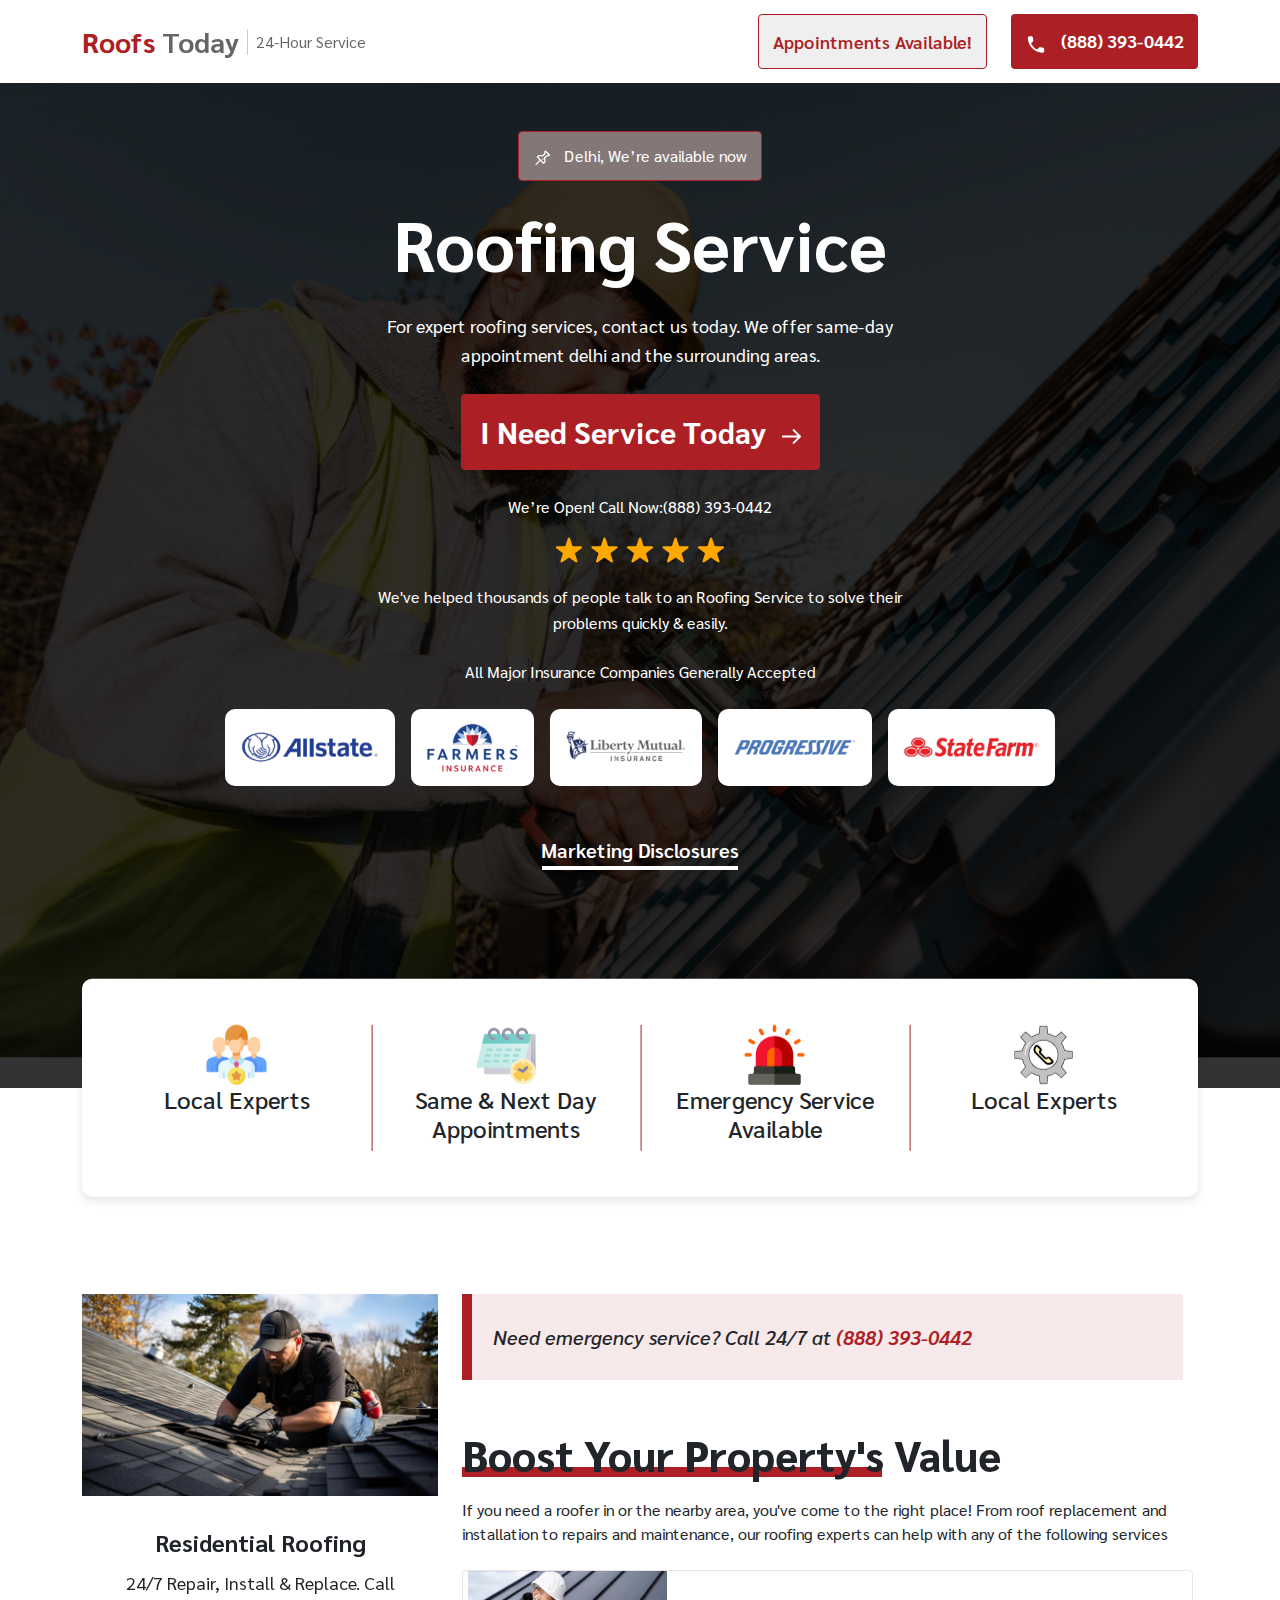
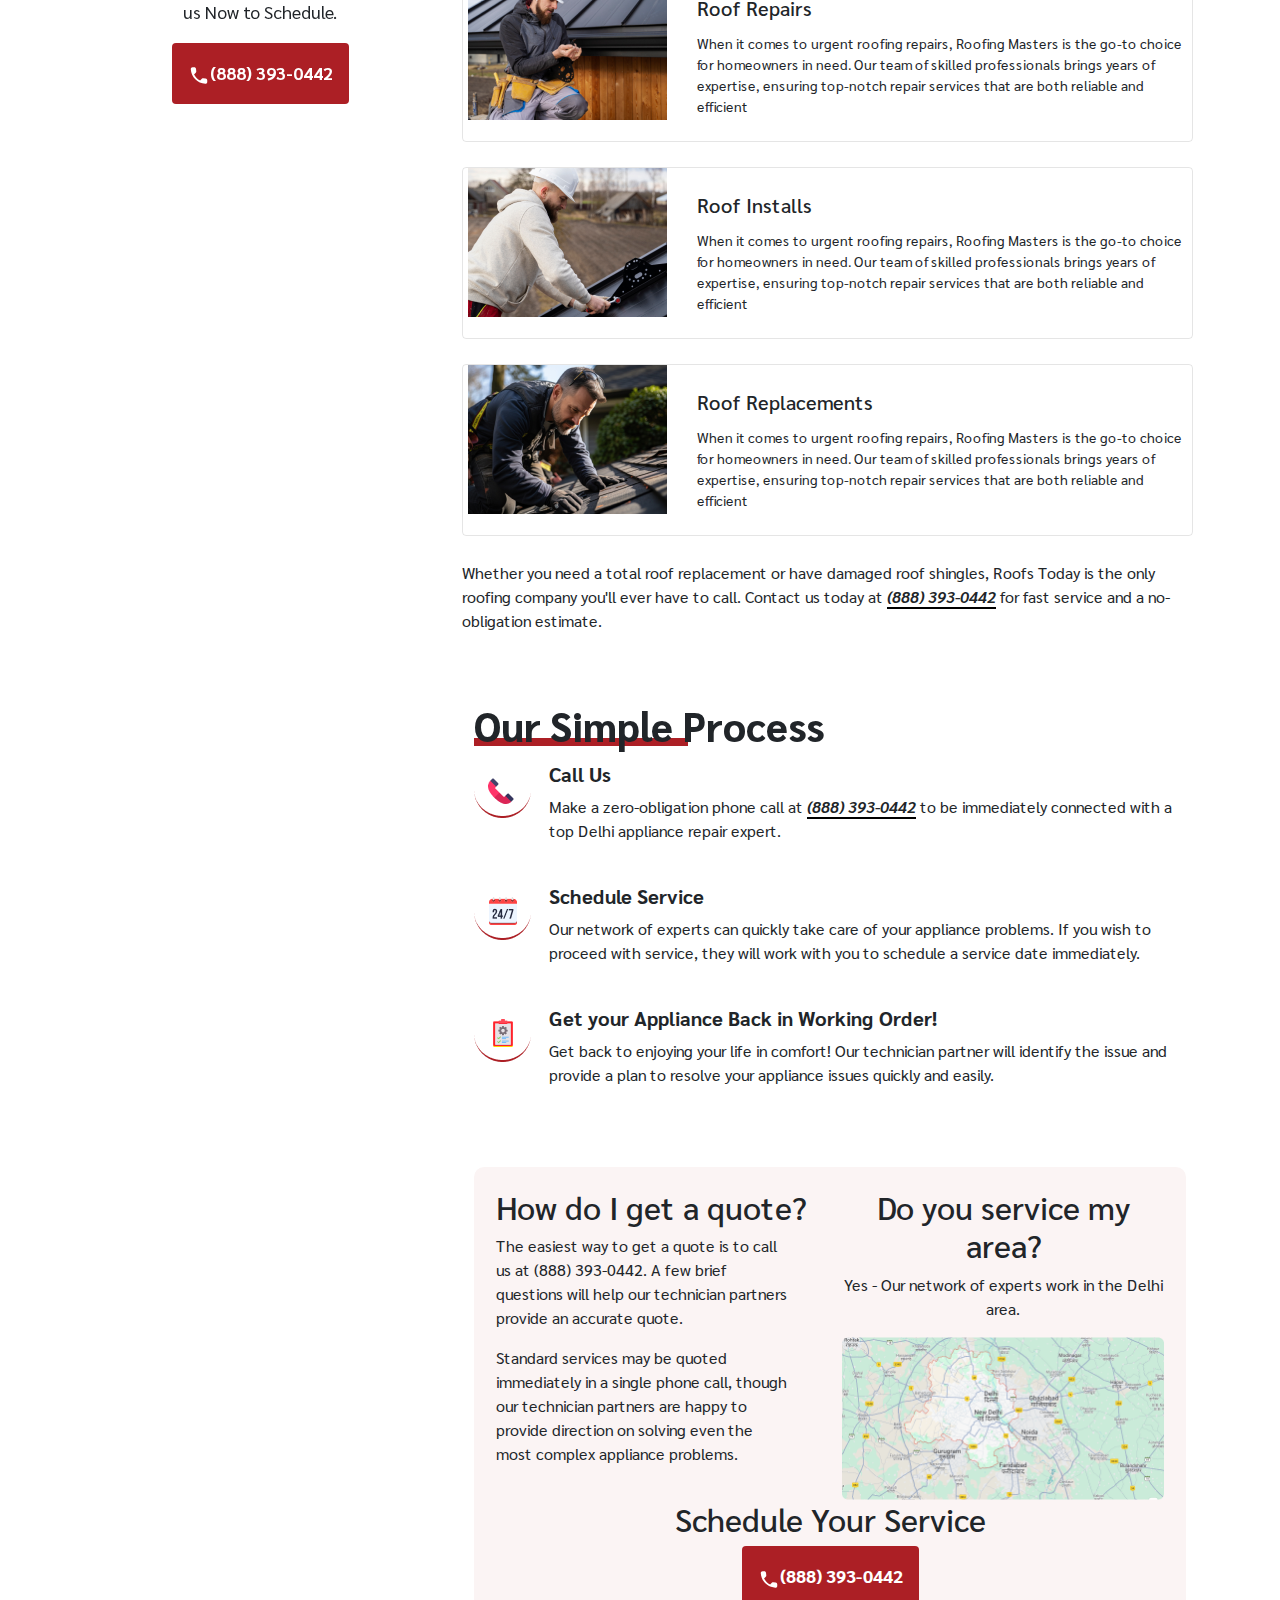
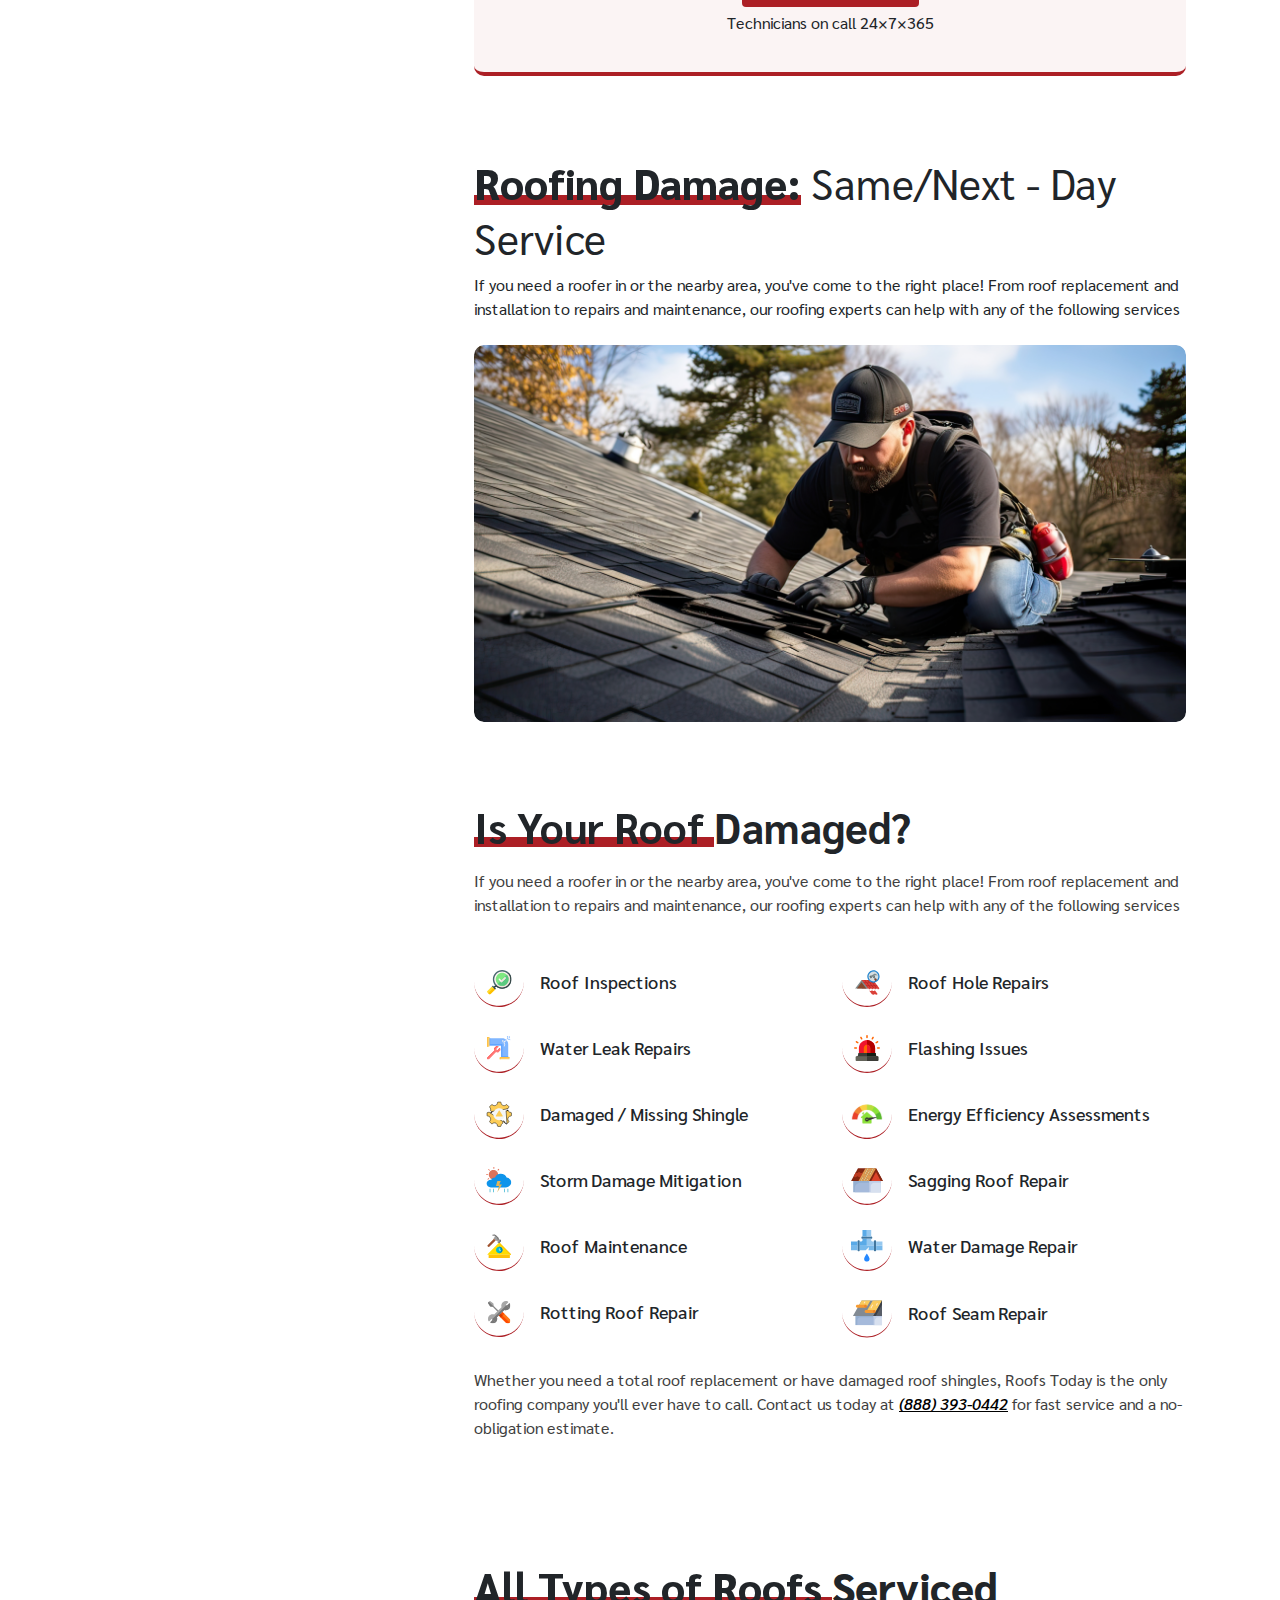
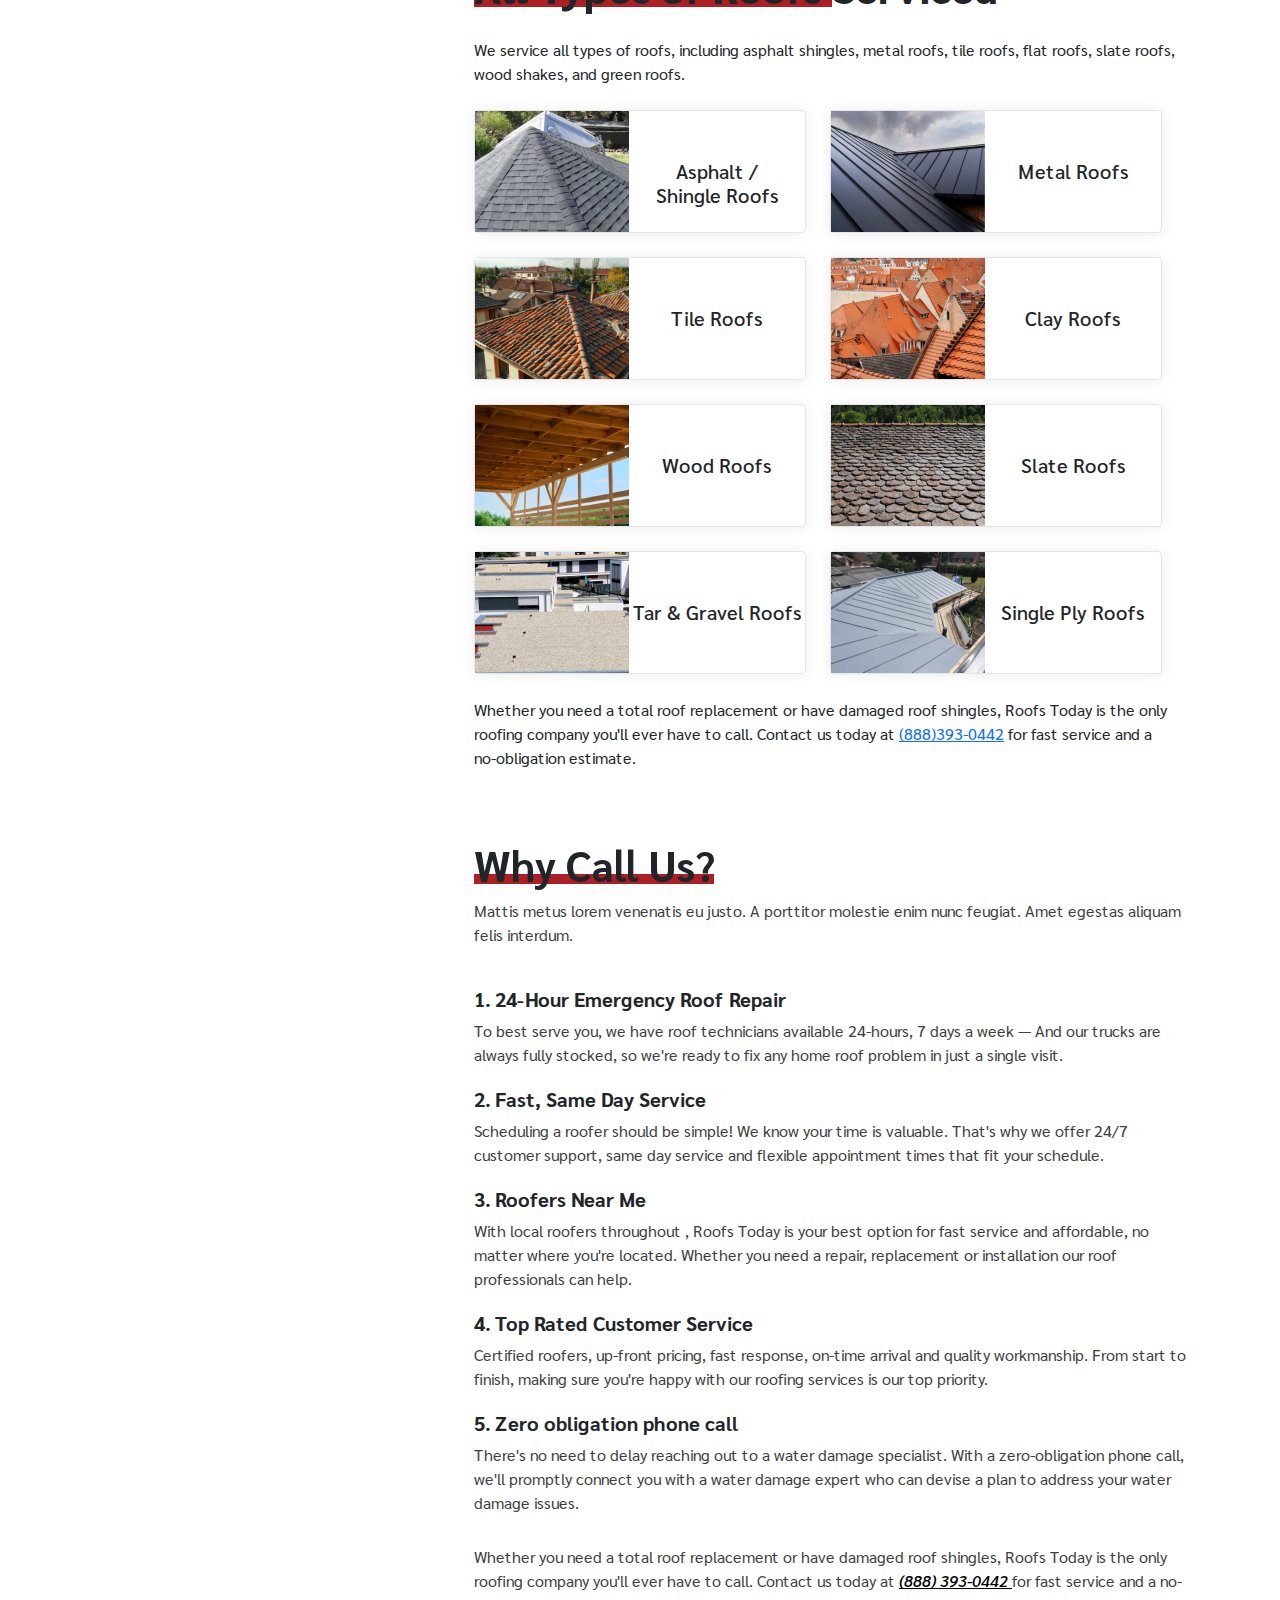
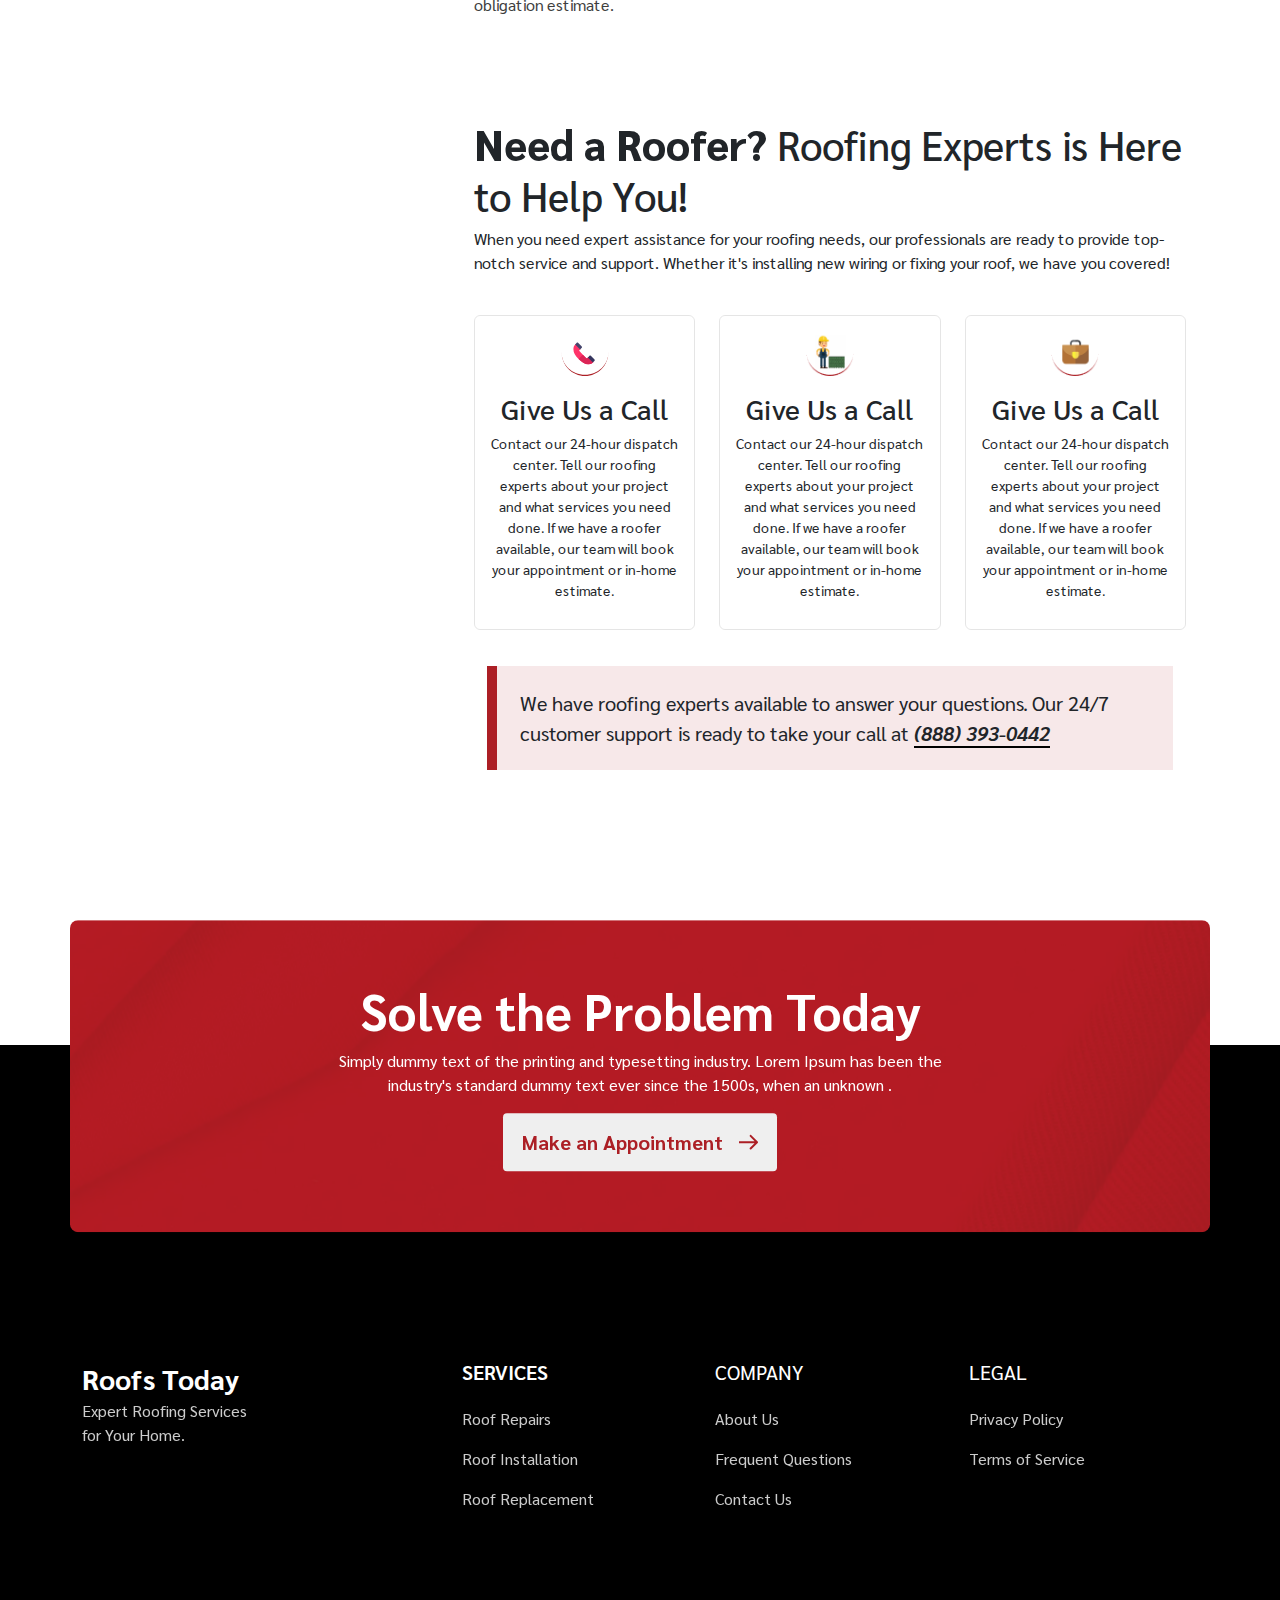
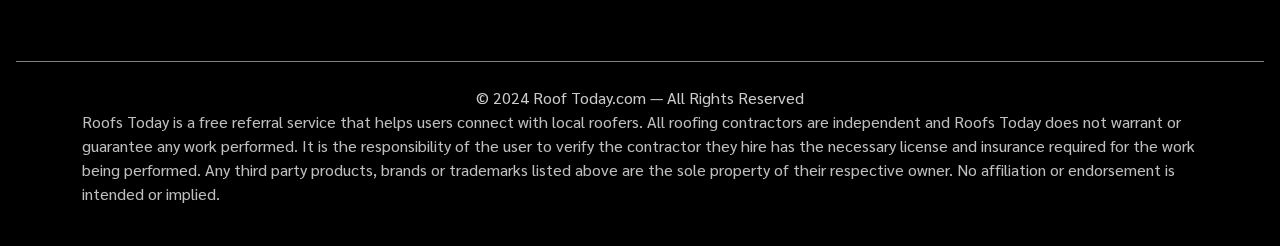
<file: index.html>
<!doctype html>
<html lang="en">

<head>
  <meta charset="utf-8">
  <meta name="viewport" content="width=device-width, initial-scale=1">
  <title>Roofs Today</title>
  <link rel="shortcut icon" href="./assets/image/webp/local-experts-img4.png" type="image/x-icon">
  <link href="https://cdn.jsdelivr.net/npm/bootstrap@5.3.3/dist/css/bootstrap.min.css" rel="stylesheet"
    integrity="sha384-QWTKZyjpPEjISv5WaRU9OFeRpok6YctnYmDr5pNlyT2bRjXh0JMhjY6hW+ALEwIH" crossorigin="anonymous">
  <link rel="stylesheet" href="./assets/css/style.css">
</head>

<body class="font-Sarabun">
  <!-- --------------------------------------nav bar------------------------------------ -->
  <header class="nav-bar">
    <div class="container">
      <nav class="d-flex justify-content-between py-14">
        <div class="d-flex align-items-center">
          <h2 class="mb-0 hero-sec-head fs-3xl fw-bold">Roofs <span class="hero-sec-text fw-bold fs-3xl">
              Today</span></h2>
          <div class="ms-2 me-2">
            <svg width="1" height="26" viewBox="0 0 1 26" fill="none" xmlns="http://www.w3.org/2000/svg">
              <line opacity="0.2" x1="0.5" y1="0.0668946" x2="0.499999" y2="25.933" stroke="black" />
            </svg>
          </div>
          <p class="mb-0 hero-sec-text fs-md fw-normal">24-Hour Service</p>
        </div>
        <div onclick="navbtn()" class="d-flex flex-column row-gap-1 d-lg-none">
          <span class="d-flex bg-black nav-lines"></span>
          <span class="d-flex bg-black nav-lines"></span>
          <span class="d-flex bg-black nav-lines"></span>
        </div>
        <div id="show-nav" class="d-flex mobile-view  align-items-center gap-4">
          <button class="hero-button-1 fs-lg fw-semibold mb-0 tranform-scale">Appointments Available!</button>
          <p class="hero-button-2 mb-0 tranform-scale"><img src="/assets/image/svg/call.svg" alt="svg">
            <a href="tel:+4733378901" class="text-decoration-none nav-number fs-lg fw-semibold mb-0">(888)
              393-0442
            </a>
          </p>
        </div>
      </nav>
    </div>
  </header>
  <!-- ----------------------------hero section-------------------------------------- -->
  <section class="bg-image">
    <div class="container">
      <div class="hero-sec-box align-items-center justify-content-center d-flex pt-5">
        <button class="pin-button tranform-scale"><img class="me-2" src="/assets/image/svg/pin-svg-button.svg"
            alt="pin-svg">
          Delhi, We’re available now</button>
        </p>
      </div>
      <div class="text-center pt-3">
        <h2 class="sec-heading mb-0 fs-7xl fw-bold line-height-130">Roofing Service</h2>
      </div>
      <div class="text-center hero-sec-para mx-auto d-flex fs-lg fw-normal pt-4">
        <p class="mb-0 line-height-160">For expert roofing services, contact us today. We offer same-day appointment
          delhi and the
          surrounding areas.</p>
      </div>
      <div class="text-center pt-4 pb-4">
        <button class="hero-sec-button fs-4xl fw-bold tranform-scale line-height-160">I Need Service Today<img class="ms-3"
            src="/assets/image/svg/arrow-svg.svg" alt="svg"></button>
      </div>
      <div class="d-flex text-white justify-content-center">
        <p class="mb-2 line-height-160">We’re Open! Call Now:<a href="(888) 393-0442" class="text-decoration-none text-white">(888)
            393-0442</a></p>
      </div>
      <div class="text-center"><img src="/assets/image/svg/Star-svg.svg" alt="img" class="pt-2"></div>
      <div class="section-para text-center d-flex mx-auto">
        <p class="mb-0 pt-3 line-height-160">We've helped thousands of people talk to an Roofing Service to solve their problems
          quickly & easily.
        </p>
      </div>
      <div class="text-white text-center pt-4">
        <p class="mb-0 line-height-160">All Major Insurance Companies Generally Accepted</p>
      </div>
      <div class="header-box d-flex justify-content-center gap-3 pt-4 flex-wrap">
        <div class="box"><img src="/assets/image/webp/all-state-img-1.png" alt="img"></div>
        <div class="box"><img src="/assets/image/webp/all-state-img-2.png" alt="img"></div>
        <div class="box"><img src="/assets/image/webp/all-state-img-3.png" alt="img"></div>
        <div class="box"><img src="/assets/image/webp/all-state-img-4.png" alt="img"></div>
        <div class="box"><img src="/assets/image/webp/all-state-img-5.png" alt="img"></div>
      </div>
      <div class="text-white text-center pt-5">
        <p class="fs-xl fw-semibold mb-0 line-height-160">Marketing Disclosures</p>
        <div class="under-line mx-auto"></div>
      </div>
        <div class="row white-box text-center">
          <div class="col-lg-3 col-6 position-relative ">
            <div class=" mx-auto line">
              <img class="mx-auto d-flex" src="./assets/image/webp/local-experts-img1.png" alt="Local Experts Icon">
              <h4 line-height-160>Local Experts</h4>
            </div>
          </div>
          <div class="col-lg-3 col-6 position-relative ">
            <div class=" mx-auto line">
              <img class="mx-auto d-flex" src="./assets/image/webp/local-experts-img2.png" alt="Local Experts Icon">
              <h4 line-height-160>Same & Next Day Appointments</h4>
            </div>
          </div>
          <div class="col-lg-3 col-6 position-relative">
            <div class=" mx-auto line">
              <img class="mx-auto d-flex" src="./assets/image/webp/local-experts-img4.png" alt="Local Experts Icon">
              <h4 line-height-160>Emergency Service Available</h4>
            </div>
          </div>
          <div class="col-lg-3 col-6">
            <div class=" mx-auto">
              <img class="mx-auto d-flex" src="./assets/image/webp/local-experts-img5.png" alt="Local Experts Icon">
              <h4 line-height-160>Local Experts</h4>
            </div>
          </div>
        </div>
    </div>
  </section>
  <section class="pt-206">
    <div class="container">
      <div class="row position-relative align-items-start">
        <div class="col-lg-4 col-12 sticky top-0 ">
          <div class="max-width-359 mx-auto d-flex flex-column mb-4">
            <div><img class="w-100" src="./assets/image/roofing-repaire.png" alt="roofing-repaire"></div>
            <div class="my-27">
              <p class="text-center fs-2xl fw-bold mb-2 line-height-160">Residential Roofing</p>
              <div class="max-width-285 mx-auto d-flex">
                <p class="text-center fs-lg fw-normal line-height-160">24/7 Repair, Install & Replace.
                  Call us Now to Schedule.</p>
              </div>
              <div class="justify-content-center d-flex">
                <button class="tel-btn tranform-scale align-item-center border-0 p-3 rounded-1"><img
                    src="./assets/image/svg/call.svg" alt="call"><a
                    class="text-white fs-lg fw-bold text-decoration-none line-height-160" href="tel:+(888) 393-0442">(888)
                    393-0442</a></button>
              </div>
            </div>
          </div>
        </div>
        <div class="col-lg-8 col-12">
          <!----------------property-value--------------->
          <div class="conatiner mb-70">
            <p class="sec-2-pragraph mb-5 line-height-160">Need emergency service? Call 24/7 at <tel><span class="tele-number"> (888)
                  393-0442</span></tel>
            </p>
            <h1 class="sec-2-heading mb-3 line-height-160">Boost Your Property's Value</h1>
            <p class="sec-2-subheading w-100 mb-4 line-height-160">If you need a roofer in or the nearby area, you've come to the right
              place! From roof replacement and
              installation to repairs and maintenance, our roofing experts can help with any of the following services
            </p>
            <div class="sec-2-card-parent ">
              <div class="sec-2-card d-flex gap-18 pr-24 flex-wrap mb-25">
                <div class="mx-auto d-flex">
                  <img class="sec-2-img" src="./assets/image/sec-2-card-img (1).png" alt="img">
                </div>
                <div class="px-2">
                  <h3 class="mb-12 pt-24 sec-2-card-heading">Roof Repairs</h3>
                  <p class="m-0 pb-24 sec-2-card-para w-100 line-height-160">When it comes to urgent roofing repairs, Roofing
                    Masters is the go-to choice for homeowners
                    in need. Our team of skilled professionals brings years of expertise, ensuring top-notch
                    repair services that are both reliable and efficient</p>
                </div>
              </div>
              <div class="sec-2-card d-flex gap-18 pr-24 flex-wrap mb-25">
                <div class="mx-auto d-flex">
                  <img class="sec-2-img" src="./assets/image/sec-2-card-img (2).png" alt="img">
                </div>
                <div class="px-2">
                  <h3 class="mb-12 pt-24 sec-2-card-heading line-height-160">Roof Installs</h3>
                  <p class="m-0 pb-24 sec-2-card-para w-100 line-height-160">When it comes to urgent roofing repairs, Roofing
                    Masters is the go-to choice for homeowners
                    in need. Our team of skilled professionals brings years of expertise, ensuring top-notch
                    repair services that are both reliable and efficient</p>
                </div>
              </div>
              <div class="sec-2-card d-flex gap-18 pr-24 flex-wrap mb-25">
                <div class="mx-auto d-flex">
                  <img class="sec-2-img" src="./assets/image/sec-2-card-img (3).png" alt="img">
                </div>
                <div class="px-2">
                  <h3 class="mb-12 pt-24 sec-2-card-heading line-height-160">Roof Replacements</h3>
                  <p class="m-0 pb-24 sec-2-card-para w-100 line-height-160">When it comes to urgent roofing repairs, Roofing
                    Masters is the go-to choice for homeowners
                    in need. Our team of skilled professionals brings years of expertise, ensuring top-notch
                    repair services that are both reliable and efficient</p>
                </div>
              </div>
            </div>
            <p class="sec-2-para-2 w-100 line-height-160">Whether you need a total roof replacement or have damaged roof shingles, Roofs
              Today is the only roofing
              company you'll ever have to call. Contact us today at <tel class="_"><span class="tele-number-2">(888)
                  393-0442</span></tel> for fast service and a
              no-obligation estimate.</p>
          </div>
          <div class="container mb-90">
            <h1 class="sec-3-heading line-height-160">Our Simple Process</h1>
            <div class="sec-3-card-parent mb-40">
              <div class="sec-3-card d-flex gap-18">
                <div>
                  <img src="./assets/image/Frame 55.png" alt="img">
                </div>
                <div>
                  <h3 class="sec-3-card-heading line-height-160">Call Us</h3>
                  <p class="sec-3-card-para mb-40 line-height-160">Make a zero-obligation phone call at <span
                      class="tele-number-2">(888) 393-0442</span> to
                    be immediately connected with a top
                    Delhi
                    appliance repair expert.</p>
                </div>
              </div>
              <div class="sec-3-card d-flex gap-18">
                <div>
                  <img src="./assets/image/Frame 55 (1).png" alt="img">
                </div>
                <div>
                  <h3 class="sec-3-card-heading line-height-160">Schedule Service</h3>
                  <p class="sec-3-card-para mb-40">Our network of experts can quickly take care of your appliance
                    problems. If you wish to proceed with service, they will work with you to schedule a service
                    date immediately.</p>
                </div>
              </div>
              <div class="sec-3-card d-flex gap-18">
                <div>
                  <img src="./assets/image/Frame 55 (2).png" alt="img">
                </div>
                <div>
                  <h3 class="sec-3-card-heading line-height-160">Get your Appliance Back in Working Order!</h3>
                  <p class="sec-3-card-para mb-40 line-height-160">Get back to enjoying your life in comfort! Our technician
                    partner
                    will identify the issue and provide a plan to resolve your appliance issues quickly and
                    easily.</p>
                </div>
              </div>
            </div>
            <div class="sec-3-card-2-parent">
              <div class="row">
                <div class="col-lg-6 col-12">
                  <h2>How do I get a quote?</h2>
                  <p class="sec-3-card-para-2 w-100">The easiest way to get a quote is to call us at <span
                      class="">(888) 393-0442.
                    </span> A few brief
                    questions will help
                    our technician partners provide an accurate quote.</p>
                  <p class="sec-3-card-para-2 w-100">Standard services may be quoted immediately in a single phone
                    call, though our technician
                    partners are happy to provide direction on solving even the most complex appliance problems.
                  </p>
                </div>
                <div class="col-lg-6 col-12">
                  <h2 class="text-center">Do you service my area?</h2>
                  <p class="text-center">Yes - Our network of experts work in the Delhi area.</p>
                  <div class="max-width-323 mx-auto d-flex">
                    <img class="w-100" src="./assets/image/webp/map.png" alt="map">
                  </div>
                </div>
              </div>
              <div class="justify-content-center ">
                <h2 class="text-center">Schedule Your Service</h2>
                <div class="justify-content-center d-flex">
                  <button class="tel-btn tranform-scale align-item-center border-0 p-3 rounded-1"><img
                      src="./assets/image/svg/call.svg" alt="call"><a
                      class="text-white fs-lg fw-bold text-decoration-none" href="tel:+(888) 393-0442">(888)
                      393-0442</a></button>
                </div>
                <p class="text-center mt-1">Technicians on call 24×7×365</p>
              </div>
            </div>
          </div>

          <div class="container mb-90">
            <h2 class="heading "><span class="roofing-damage-underline">Roofing Damage:</span> <span
                class="heading-span ">Same/Next - Day Service</span></h2>
            <div class="description">
              If you need a roofer in or the nearby area, you've come to the right place! From roof replacement and
              installation to repairs and maintenance, our roofing experts can help with any of the following services
            </div>
            <div class="image-container mt-4">
              <img class="man-img" src="/assets/image/roofing-damage-service.png" alt="Roofing Service">
            </div>
          </div>
          <div class="container mb-90">
            <div class="row">
              <div>
                <h2 class="fs-5xl mb-3 fw-bolder"><span class="heading-underline"> Is Your Roof </span>Damaged?</h2>
                <p class="color para">
                  If you need a roofer in or the nearby area, you've come to the right place! From roof
                  replacement
                  and
                  installation to repairs and maintenance, our roofing experts can help with any of the following
                  services
                </p>
                <div class="helplines ">
                  <div class="row row-gap-3 mb-30 mt-40">
                    <div class="col-md-6 col-12">
                      <div class="roof-inspection d-flex align-items-center gap-3">
                        <div>
                          <img src="./assets/images/svg/secarch-icon.svg" alt="">
                        </div>
                        <div>
                          <p class="mb-0 fs-lg fw-medium">Roof Inspections</p>
                        </div>
                      </div>
                    </div>
                    <div class="col-md-6 col-12">
                      <div class="roof-inspection d-flex align-items-center gap-3">
                        <div>
                          <img src="./assets/images/svg/roof-hole-svg.svg" alt="">
                        </div>
                        <div>
                          <p class="mb-0 fs-lg fw-medium">Roof Hole Repairs</p>
                        </div>
                      </div>
                    </div>
                    <div class="col-md-6 col-12">
                      <div class="roof-inspection d-flex align-items-center gap-3">
                        <div>
                          <img src="./assets/images/svg/water-leak-svg.svg" alt="">
                        </div>
                        <div>
                          <p class="mb-0 fs-lg fw-medium">Water Leak Repairs</p>
                        </div>
                      </div>
                    </div>
                    <div class="col-md-6 col-12">
                      <div class="roof-inspection d-flex align-items-center gap-3">
                        <div>
                          <img src="./assets/images/svg/flashing-issue-svg.svg" alt="">
                        </div>
                        <div>
                          <p class="mb-0 fs-lg fw-medium">Flashing Issues</p>
                        </div>
                      </div>
                    </div>
                    <div class="col-md-6 col-12">
                      <div class="roof-inspection d-flex align-items-center gap-3">
                        <div>
                          <img src="./assets/images/svg/damaged-svg.svg" alt="">
                        </div>
                        <div>
                          <p class="mb-0 fs-lg fw-medium">Damaged / Missing Shingle</p>
                        </div>
                      </div>
                    </div>
                    <div class="col-md-6 col-12">
                      <div class="roof-inspection d-flex align-items-center gap-3">
                        <div>
                          <img src="./assets/images/svg/energy-efficency-svg.svg" alt="">
                        </div>
                        <div>
                          <p class="mb-0 fs-lg fw-medium">Energy Efficiency Assessments</p>
                        </div>
                      </div>
                    </div>
                    <div class="col-md-6 col-12">
                      <div class="roof-inspection d-flex align-items-center gap-3">
                        <div>
                          <img src="./assets/images/svg/storm-damage-svg.svg" alt="">
                        </div>
                        <div>
                          <p class="mb-0 fs-lg fw-medium">Storm Damage Mitigation</p>
                        </div>
                      </div>
                    </div>
                    <div class="col-md-6 col-12">
                      <div class="roof-inspection d-flex align-items-center gap-3">
                        <div>
                          <img src="./assets/images/svg/sagging-roof.svg" alt="">
                        </div>
                        <div>
                          <p class="mb-0 fs-lg fw-medium">Sagging Roof Repair</p>
                        </div>
                      </div>
                    </div>
                    <div class="col-md-6 col-12">
                      <div class="roof-inspection d-flex align-items-center gap-3">
                        <div>
                          <img src="./assets/images/svg/roof-maintainance.svg" alt="">
                        </div>
                        <div>
                          <p class="mb-0 fs-lg fw-medium">Roof Maintenance</p>
                        </div>
                      </div>
                    </div>
                    <div class="col-md-6 col-12">
                      <div class="roof-inspection d-flex align-items-center gap-3">
                        <div>
                          <img src="./assets/images/svg/water-damage.svg" alt="">
                        </div>
                        <div>
                          <p class="mb-0 fs-lg fw-medium">Water Damage Repair</p>
                        </div>
                      </div>
                    </div>
                    <div class="col-md-6 col-12">
                      <div class="roof-inspection d-flex align-items-center gap-3">
                        <div>
                          <img src="./assets/images/svg/rooting.svg" alt="">
                        </div>
                        <div>
                          <p class="mb-0 fs-lg fw-medium">Rotting Roof Repair</p>
                        </div>
                      </div>
                    </div>
                    <div class="col-md-6 col-12">
                      <div class="roof-inspection d-flex align-items-center gap-3">
                        <div>
                          <img src="./assets/images/svg/roof-seam.svg" alt="">
                        </div>
                        <div>
                          <p class="mb-0 fs-lg fw-medium">Roof Seam Repair</p>
                        </div>
                      </div>
                    </div>
                  </div>
                </div>
                <p class="fw-normal fs-md roof-damage-text color para">Whether you need a total roof replacement or
                  have
                  damaged roof shingles, Roofs Today is the only roofing company you'll ever have to call. Contact
                  us today at <a href="tel:(888) 393-0442" class="text-black fw-medium fs-md style-italic">(888)
                    393-0442</a>
                  for fast service and a no-obligation estimate.</p>
              </div>
            </div>
          </div>
          <div class="container mb-30">
            <h1 class=" head-1 mb-4"><span class="type-of-roof-underline">All Types of Roofs </span>Serviced</h1>
            <p class=" para-1 mb-4">We service all types of roofs, including asphalt shingles, metal roofs, tile
              roofs, flat roofs, slate roofs, wood shakes, and green roofs.</p>
            <div class="row  align-content-center text-center">
              <div class="d-flex row">
                <div class="col-md-6 col-12 mb-4">
                  <div class="cardd d-flex ">
                    <img src="/assets/image/shingle-roof.png" alt="Asphalt / Shingle Roofs">
                    <div class="card-body p-0">
                      <h5 class="card-title  mt-5 mb-4">Asphalt / <br>Shingle Roofs</h5>
                    </div>
                  </div>
                </div>
                <div class="col-md-6 col-12 mb-4">
                  <div class="cardd d-flex ">
                    <img src="/assets/image/metel-roof.png" alt="Asphalt / Shingle Roofs">
                    <div class="card-body p-0">
                      <h5 class="card-title  mt-5 mb-4">Metal Roofs</h5>
                    </div>
                  </div>
                </div>
              </div>
              <div class="d-flex row">
                <div class="col-md-6 col-12 mb-4">
                  <div class="cardd d-flex ">
                    <img src="/assets/image/tile-roof.png" alt="Asphalt / Shingle Roofs">
                    <div class="card-body p-0">
                      <h5 class="card-title  mt-5 mb-4">Tile Roofs</h5>
                    </div>
                  </div>
                </div>
                <div class="col-md-6 col-12 mb-4">
                  <div class="cardd d-flex ">
                    <img src="/assets/image/clay-roof.png" alt="Asphalt / Shingle Roofs">
                    <div class="card-body p-0">
                      <h5 class="card-title  mt-5 mb-4">Clay Roofs</h5>
                    </div>
                  </div>
                </div>
              </div>
              <div class="d-flex row">
                <div class="col-md-6 col-12 mb-4">
                  <div class="cardd d-flex ">
                    <img src="/assets/image/wood-roof.png" alt="Asphalt / Shingle Roofs">
                    <div class="card-body p-0">
                      <h5 class="card-title  mt-5 mb-4">Wood Roofs</h5>
                    </div>
                  </div>
                </div>
                <div class="col-md-6 col-12 mb-4">
                  <div class="cardd d-flex ">
                    <img src="/assets/image/slate-roof.png" alt="Asphalt / Shingle Roofs">
                    <div class="card-body p-0">
                      <h5 class="card-title  mt-5 mb-4">Slate Roofs</h5>
                    </div>
                  </div>
                </div>
              </div>
              <div class="d-flex row justify-content-center  align-items-center">
                <div class="col-md-6 col-12 mb-4">
                  <div class="cardd d-flex ">
                    <img src="/assets/image/tar-roof.png" alt="Asphalt / Shingle Roofs">
                    <div class="card-body p-0">
                      <h5 class="card-title mt-5 mb-4"> Tar & Gravel Roofs</h5>
                    </div>
                  </div>
                </div>
                <div class="col-md-6 col-12 mb-4">
                  <div class="cardd d-flex ">
                    <img src="/assets/image/ply-roof.png" alt="Asphalt / Shingle Roofs">
                    <div class="card-body p-0">
                      <h5 class="card-title  mt-5 mb-4"> Single Ply Roofs</h5>
                    </div>
                  </div>
                </div>
              </div>
              <p class="para">Whether you need a total roof replacement or have damaged roof shingles, Roofs Today
                is
                the only roofing company you'll
                ever have to call. Contact us today at <a href="tell:(888)393-0442">(888)393-0442</a> for fast
                service
                and
                a no-obligation estimate.</p>
            </div>
          </div>
          <div class="container mb-90">
            <div class="row">
              <div>
                <h2 class="fs-5xl fw-bolder heading-underline">Why Call Us?</h2>
                <p class="para fs-md text-grey">Mattis metus lorem venenatis eu justo. A porttitor molestie enim
                  nunc feugiat. Amet egestas
                  aliquam felis interdum.</p>
                <div>
                  <h3 class="fs-xl fw-bold mb-2">1. 24-Hour Emergency Roof Repair</h3>
                  <p class="fs-md text-grey service-para">To best serve you, we have roof technicians available
                    24-hours, 7 days a week — And
                    our
                    trucks
                    are always fully stocked, so we're ready to fix any home roof problem in just a single
                    visit.
                  </p>
                </div>
                <div>
                  <h3 class="fs-xl fw-bold mb-2">2. Fast, Same Day Service</h3>
                  <p class="fs-md text-grey service-para">Scheduling a roofer should be simple! We know your time
                    is valuable. That's why we offer 24/7 customer support, same day service and flexible
                    appointment times that fit your schedule.
                  </p>
                </div>
                <div>
                  <h3 class="fs-xl fw-bold mb-2">3. Roofers Near Me</h3>
                  <p class="fs-md text-grey service-para">With local roofers throughout , Roofs Today is your best
                    option for fast service and affordable, no matter where you're located. Whether you need a
                    repair, replacement or installation our roof professionals can help.
                  </p>
                </div>
                <div>
                  <h3 class="fs-xl fw-bold mb-2">4. Top Rated Customer Service</h3>
                  <p class="fs-md text-grey service-para">Certified roofers, up-front pricing, fast response,
                    on-time arrival and quality workmanship. From start to finish, making sure you're happy with
                    our roofing services is our top priority.
                  </p>
                </div>
                <div>
                  <h3 class="fs-xl fw-bold">5. Zero obligation phone call</h3>
                  <p class="fs-md text-grey service-para">There's no need to delay reaching out to a water damage
                    specialist. With a zero-obligation phone call, we'll promptly connect you with a water
                    damage expert who can devise a plan to address your water damage issues.
                  </p>
                </div>
                <div>
                  <p class="fs-md text-grey service-para mt-30">Whether you need a total roof replacement or have
                    damaged roof shingles, Roofs Today is the
                    only roofing company you'll ever have to call. Contact us today at <a href="tel:(888) 393-0442"
                      class="text-black fw-medium fs-md style-italic">(888) 393-0442 </a>for fast
                    service and a no-obligation estimate.</p>
                </div>
              </div>
            </div>
          </div>
          <div class="container mb-90">
            <div class="sec-8-card-parent">
              <h1 class="sec-8-heading"><span
                  class="sec-8-bold-heading  position-relative mt-2 fs-5xl text-left mb-3">Need a
                  Roofer? </span>Roofing
                Experts is Here to Help You!</h1>
              <p class="sec-8-subheading fs-md text-left">When you need expert assistance for your roofing
                needs, our professionals are ready to
                provide top-notch service and support. Whether it's installing new wiring or fixing your
                roof, we have you covered!</p>
              <div class="row mt-40">
                <div class="col-lg-4 col-md-6 col-12 mb-2 mb-lg-0 ">
                  <div class="sec-8-box ">
                    <div class="justify-content-center d-flex">
                      <img class="w-25 mb-3 m-auto" src="./assets/image/svg/call-red.svg" alt="img">
                    </div>
                    <h3 class="m-auto mb-2 text-center">Give Us a Call</h3>
                    <p class=" text-center  fs-sm">Contact our 24-hour dispatch
                      center. Tell our
                      roofing experts about your project
                      and what services you need done. If we have a roofer available, our team
                      will
                      book your appointment or in-home estimate.</p>
                  </div>
                </div>
                <div class="col-lg-4 col-md-6 col-12 mb-2 mb-lg-0">
                  <div class="sec-8-box">
                    <div class="justify-content-center d-flex">
                      <img class="w-25 mb-3 m-auto" src="./assets/image/webp/roofer-arrives.png" alt="img">
                    </div>
                    <h3 class="m-auto mb-2 text-center">Give Us a Call</h3>
                    <p class=" text-center  fs-sm">Contact our 24-hour dispatch
                      center. Tell our
                      roofing experts about your project
                      and what services you need done. If we have a roofer available, our team
                      will
                      book your appointment or in-home estimate.</p>
                  </div>
                </div>
                <div class="col-lg-4 col-md-6 col-12 mb-2 mb-lg-0">
                  <div class="sec-8-box">
                    <div class="justify-content-center d-flex">
                      <img class="w-25 mb-3 m-auto" src="./assets/image/webp/jobs-get.png" alt="img">
                    </div>
                    <h3 class="m-auto mb-2 text-center">Give Us a Call</h3>
                    <p class=" text-center  fs-sm">Contact our 24-hour dispatch
                      center. Tell our
                      roofing experts about your project
                      and what services you need done. If we have a roofer available, our team
                      will
                      book your appointment or in-home estimate.</p>
                  </div>
                </div>
              </div>
            </div>
            <div class="sec-8-box border-0">
              <p class="sec-8-para-2 mb-5 fs-xl mt-4">We have roofing experts available to answer your
                questions. Our 24/7 customer support is ready to take your call at <span
                  class="tele-number-4 fs-xl">(888)
                  393-0442</span>
              </p>
            </div>
          </div>
        </div>
      </div>
    </div>
    </div>



  </section>
  <!--======================footer==================================-->
  <footer class="bg-black pb-4 pt-50 px-3">
    <div class="container red-box rounded-3 red-box-bg-layer py-61 mx-auto d-flex">
      <div class="max-width-625 mx-auto">
        <h3 class="text-center fs-6xl fw-bolder text-white">Solve the Problem Today</h3>
        <p class="fs-md fw-normal text-center text-white">Simply dummy text of the printing and typesetting industry.
          Lorem Ipsum has been the industry's standard dummy text ever since the 1500s, when an unknown .</p>
        <button
          class="mx-auto d-flex fs-xl fw-bold appointment-btn align-items-center gap-3 transition tranform-scale">Make
          an
          Appointment<img src="/assets/image/svg/red-arrow.svg" alt="red-arrow"></button>
      </div>
    </div>
    <div class="container">
      <div class="row">
        <div class="col-lg-4">
          <div class="row">
            <div class="col-md-6 col-12">
              <div class="text-white">
                <p class="fs-3xl fw-bold text-nowrap mb-0">Roofs Today</p>
                <p class="opacity-80">Expert Roofing Services for Your Home.</p>
              </div>
            </div>
          </div>
        </div>
        <div class="col-lg-8">
          <div class="row">
            <div class="col-md-4 col-6">
              <div class=" text-white">
                <p class="fs-xl mb-20 fw-semibold">SERVICES</p>
                <div class="d-flex flex-column">
                  <a class="footer-link fw-normal fs-md mb-3" href="">Roof Repairs</a>
                  <a class="footer-link fw-normal fs-md mb-3" href="">Roof Installation</a>
                  <a class="footer-link fw-normal fs-md" href="">Roof Replacement</a>
                </div>
              </div>
            </div>
            <div class="col-md-4 col-6">
              <div class="text-white">
                <p class="fs-xl mb-20 ">COMPANY</p>
                <div class="d-flex flex-column">
                  <a class="footer-link fw-normal fs-md mb-3" href="">About Us</a>
                  <a class="footer-link fw-normal fs-md mb-3" href="">Frequent Questions</a>
                  <a class="footer-link fw-normal fs-md mb-3" href="">Contact Us</a>
                </div>
              </div>
            </div>
            <div class="col-md-4 col-6">
              <div class="text-white">
                <p class="fs-xl mb-20">LEGAL</p>
                <div class="d-flex flex-column">
                  <a class="footer-link fw-normal fs-md mb-3" href="">Privacy Policy</a>
                  <a class="footer-link fw-normal fs-md" href="">Terms of Service</a>
                </div>
              </div>
            </div>
          </div>
        </div>
      </div>
    </div>
    <div class="height-1px mt-134 mb-4"></div>
    <div class="container">
      <a class="footer-link justify-content-center d-flex fs-md" href="">© 2024 Roof Today.com — All Rights Reserved</a>
      <p class="opacity-75 text-white fs-md">Roofs Today is a free referral service that helps users connect with local
        roofers. All roofing contractors are independent and Roofs Today does not warrant or guarantee any work
        performed. It is the responsibility of the user to verify the contractor they hire has the necessary license and
        insurance required for the work being performed. Any third party products, brands or trademarks listed above are
        the sole property of their respective owner. No affiliation or endorsement is intended or implied.</p>
    </div>
  </footer>
  </script>
  <script>
    const navbtn = () => {
      document.getElementById("show-nav").classList.toggle("start-0")
    }
  </script>
  <script src="https://cdn.jsdelivr.net/npm/bootstrap@5.3.3/dist/js/bootstrap.bundle.min.js"
    integrity="sha384-YvpcrYf0tY3lHB60NNkmXc5s9fDVZLESaAA55NDzOxhy9GkcIdslK1eN7N6jIeHz"
    crossorigin="anonymous"></script>
</body>

</html>
</file>
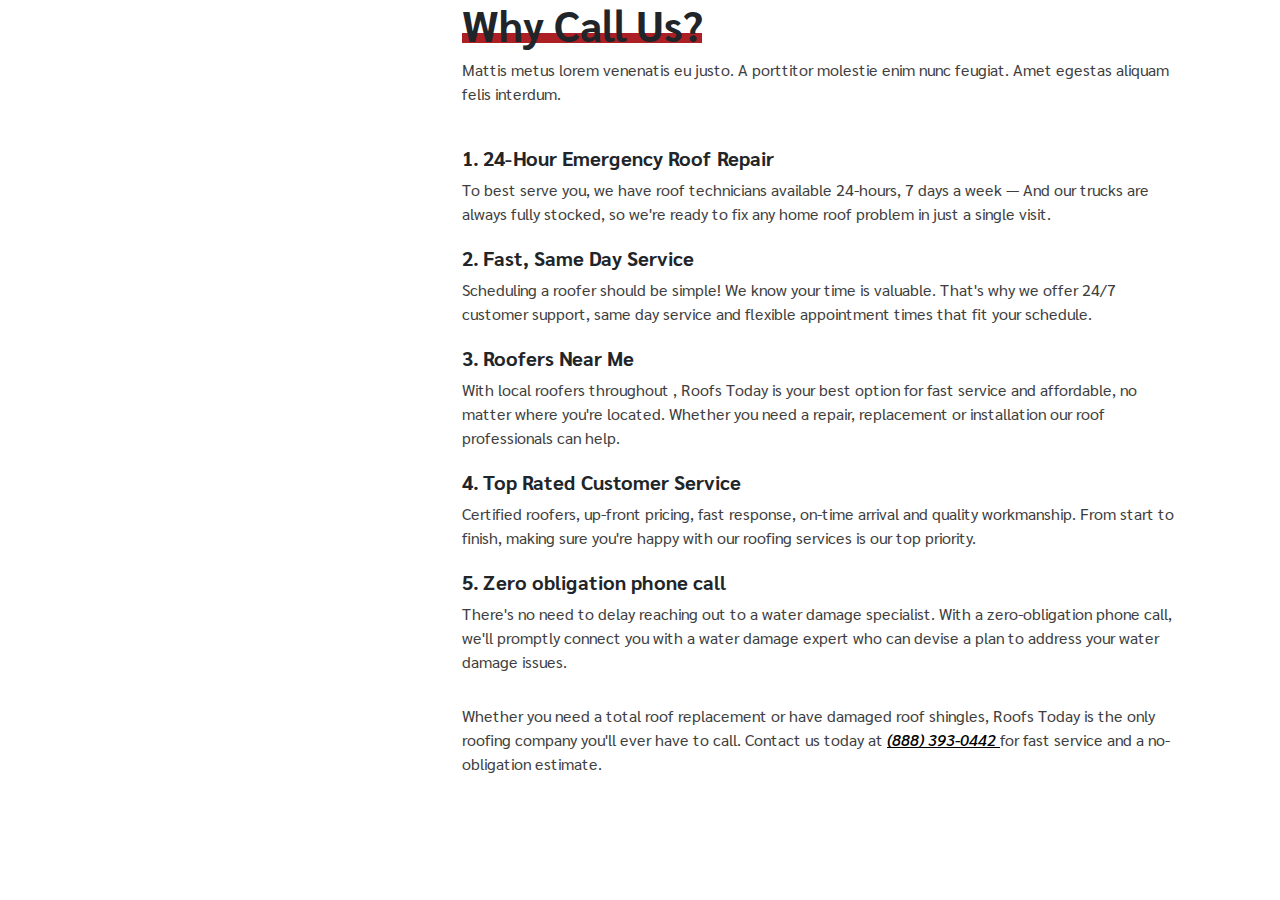
<file: call-us.html>
<!doctype html>
<html lang="en">

<head>
    <meta charset="utf-8">
    <meta name="viewport" content="width=device-width, initial-scale=1">
    <title>call-us</title>
    <link rel="stylesheet" href="assets/css/call-us.css">
    <link rel="stylesheet" href="assets/css/root.css">
    <link href="https://cdn.jsdelivr.net/npm/bootstrap@5.3.3/dist/css/bootstrap.min.css" rel="stylesheet"
        integrity="sha384-QWTKZyjpPEjISv5WaRU9OFeRpok6YctnYmDr5pNlyT2bRjXh0JMhjY6hW+ALEwIH" crossorigin="anonymous">
</head>

<body>
    <section>
        <div class="container">
            <div class="row">
                <div class="col-4"></div>
                <div class="col-8">
                    <h2 class="fs-5xl fw-bolder heading-underline">Why Call Us?</h2>
                    <p class="para fs-md text-grey">Mattis metus lorem venenatis eu justo. A porttitor molestie enim
                        nunc feugiat. Amet egestas
                        aliquam felis interdum.</p>
                    <div>
                        <h3 class="fs-xl fw-bold mb-2">1. 24-Hour Emergency Roof Repair</h3>
                        <p class="fs-md text-grey service-para">To best serve you, we have roof technicians available
                            24-hours, 7 days a week — And
                            our
                            trucks
                            are always fully stocked, so we're ready to fix any home roof problem in just a single
                            visit.
                        </p>
                    </div>
                    <div>
                        <h3 class="fs-xl fw-bold mb-2">2. Fast, Same Day Service</h3>
                        <p class="fs-md text-grey service-para">Scheduling a roofer should be simple! We know your time
                            is valuable. That's why we offer 24/7 customer support, same day service and flexible
                            appointment times that fit your schedule.
                        </p>
                    </div>
                    <div>
                        <h3 class="fs-xl fw-bold mb-2">3. Roofers Near Me</h3>
                        <p class="fs-md text-grey service-para">With local roofers throughout , Roofs Today is your best
                            option for fast service and affordable, no matter where you're located. Whether you need a
                            repair, replacement or installation our roof professionals can help.
                        </p>
                    </div>
                    <div>
                        <h3 class="fs-xl fw-bold mb-2">4. Top Rated Customer Service</h3>
                        <p class="fs-md text-grey service-para">Certified roofers, up-front pricing, fast response,
                            on-time arrival and quality workmanship. From start to finish, making sure you're happy with
                            our roofing services is our top priority.
                        </p>
                    </div>
                    <div>
                        <h3 class="fs-xl fw-bold">5. Zero obligation phone call</h3>
                        <p class="fs-md text-grey service-para">There's no need to delay reaching out to a water damage
                            specialist. With a zero-obligation phone call, we'll promptly connect you with a water
                            damage expert who can devise a plan to address your water damage issues.
                        </p>
                    </div>
                    <div>
                        <p class="fs-md text-grey service-para mt-30">Whether you need a total roof replacement or have damaged roof shingles, Roofs Today is the
                            only roofing company you'll ever have to call. Contact us today at <a href="tel:(888) 393-0442" class="text-black fw-medium fs-md style-italic">(888) 393-0442 </a>for fast
                            service and a no-obligation estimate.</p>
                    </div>
                </div>
            </div>
        </div>
    </section>
    <script src="https://cdn.jsdelivr.net/npm/bootstrap@5.3.3/dist/js/bootstrap.bundle.min.js"
        integrity="sha384-YvpcrYf0tY3lHB60NNkmXc5s9fDVZLESaAA55NDzOxhy9GkcIdslK1eN7N6jIeHz"
        crossorigin="anonymous"></script>
</body>

</html>
</file>
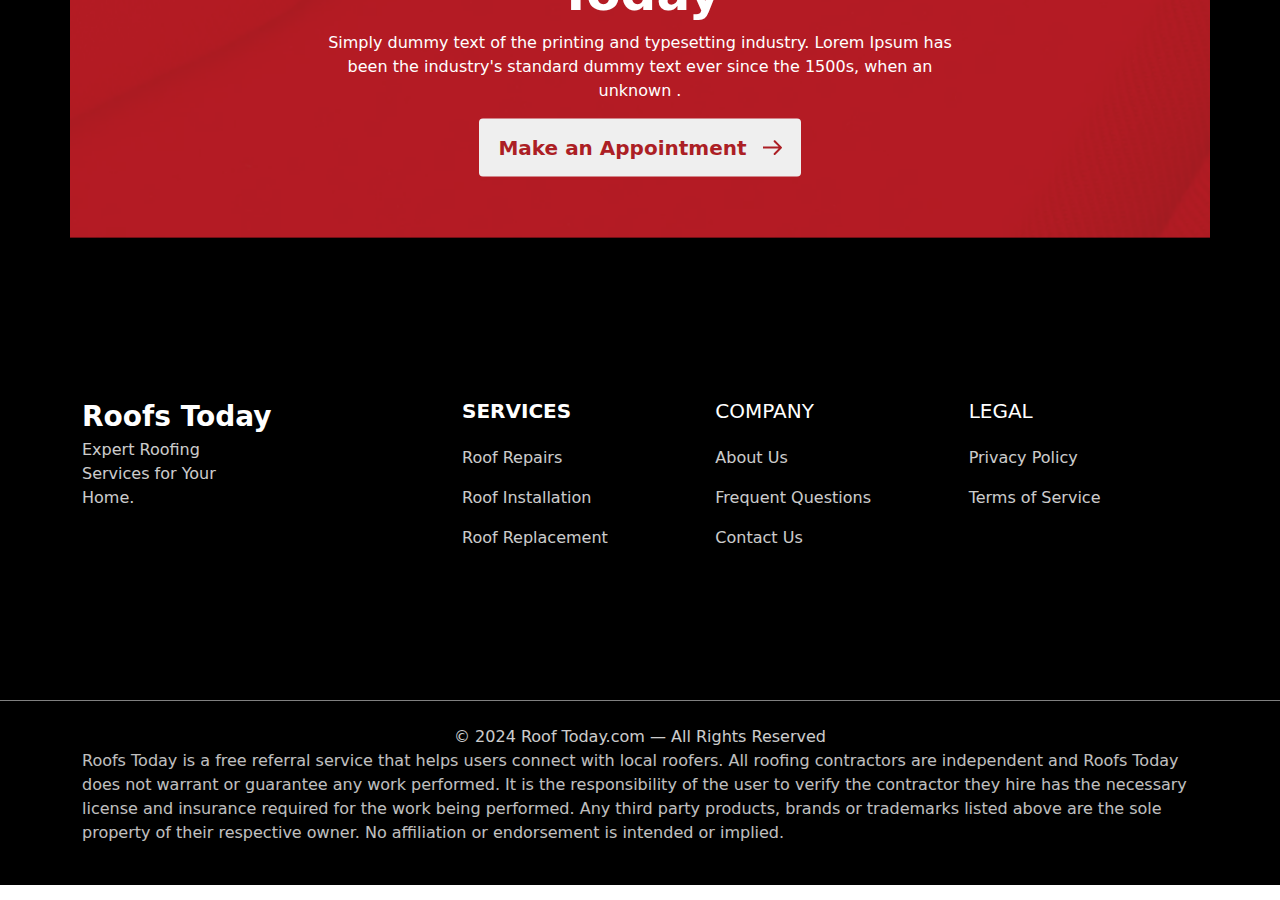
<file: footer.html>
<!doctype html>
<html lang="en">

<head>
  <meta charset="utf-8">
  <meta name="viewport" content="width=device-width, initial-scale=1">
  <title>Roofs Today</title>
  <link href="https://cdn.jsdelivr.net/npm/bootstrap@5.3.3/dist/css/bootstrap.min.css" rel="stylesheet"
    integrity="sha384-QWTKZyjpPEjISv5WaRU9OFeRpok6YctnYmDr5pNlyT2bRjXh0JMhjY6hW+ALEwIH" crossorigin="anonymous">
  <link rel="stylesheet" href="./assets/css/footer.css">

</head>

<body>
  <section class="bg-black pb-4 pt-270">
    <div>
    <div class="container red-box red-box-bg-layer py-61 mx-auto d-flex">
      <div class="max-width-625 mx-auto">
        <h3 class="text-center fs-6xl fw-bolder text-white">Solve the Problem Today</h3>
        <p class="fs-md fw-normal text-center text-white">Simply dummy text of the printing and typesetting industry. Lorem Ipsum has been the industry's standard dummy text ever since the 1500s, when an unknown .</p>
        <button class="mx-auto d-flex fs-xl fw-bold appointment-btn align-items-center gap-3 transition">Make an Appointment<img src="/assets/image/svg/red-arrow.svg" alt="red-arrow"></button>
      </div>
    </div>
  </div>
    <div class="container">
      <div class="row">
        <div class="col-lg-4">
          <div class="row">
            <div class="col-md-6 col-12">
              <div class="text-white">
                <p class="fs-3xl fw-bold text-nowrap mb-0">Roofs Today</p>
                <p class="opacity-80">Expert Roofing Services for Your Home.</p>
              </div>
            </div>
          </div>
        </div>
        <div class="col-lg-8">
          <div class="row">
            <div class="col-md-4 col-6">
              <div class=" text-white">
                <p class="fs-xl mb-20 fw-semibold">SERVICES</p>
                <div class="d-flex flex-column">
                  <a class="footer-link fw-normal fs-md mb-3" href="">Roof Repairs</a>
                  <a class="footer-link fw-normal fs-md mb-3" href="">Roof Installation</a>
                  <a class="footer-link fw-normal fs-md" href="">Roof Replacement</a>
                </div>
              </div>
            </div>
            <div class="col-md-4 col-6">
              <div class="text-white">
                <p class="fs-xl mb-20 ">COMPANY</p>
                <div class="d-flex flex-column">
                  <a class="footer-link fw-normal fs-md mb-3" href="">About Us</a>
                  <a class="footer-link fw-normal fs-md mb-3" href="">Frequent Questions</a>
                  <a class="footer-link fw-normal fs-md mb-3" href="">Contact Us</a>
                </div>
              </div>
            </div>
            <div class="col-md-4 col-6">
              <div class="text-white">
                <p class="fs-xl mb-20">LEGAL</p>
                <div class="d-flex flex-column">
                  <a class="footer-link fw-normal fs-md mb-3" href="">Privacy Policy</a>
                  <a class="footer-link fw-normal fs-md" href="">Terms of Service</a>
                </div>
              </div>
            </div>
          </div>
        </div>
      </div>
    </div>
    <div class="height-1px mt-134 mb-4"></div>
    <div class="container">
        <a class="footer-link justify-content-center d-flex fs-md" href="">© 2024 Roof Today.com — All Rights Reserved</a>
        <p class="opacity-75 text-white fs-md">Roofs Today is a free referral service that helps users connect with local roofers. All roofing contractors are independent and Roofs Today does not warrant or guarantee any work performed. It is the responsibility of the user to verify the contractor they hire has the necessary license and insurance required for the work being performed. Any third party products, brands or trademarks listed above are the sole property of their respective owner. No affiliation or endorsement is intended or implied.</p>
    </div>
  </section>
  <script src="https://cdn.jsdelivr.net/npm/bootstrap@5.3.3/dist/js/bootstrap.bundle.min.js"
    integrity="sha384-YvpcrYf0tY3lHB60NNkmXc5s9fDVZLESaAA55NDzOxhy9GkcIdslK1eN7N6jIeHz"
    crossorigin="anonymous"></script>
</body>

</html>
</file>
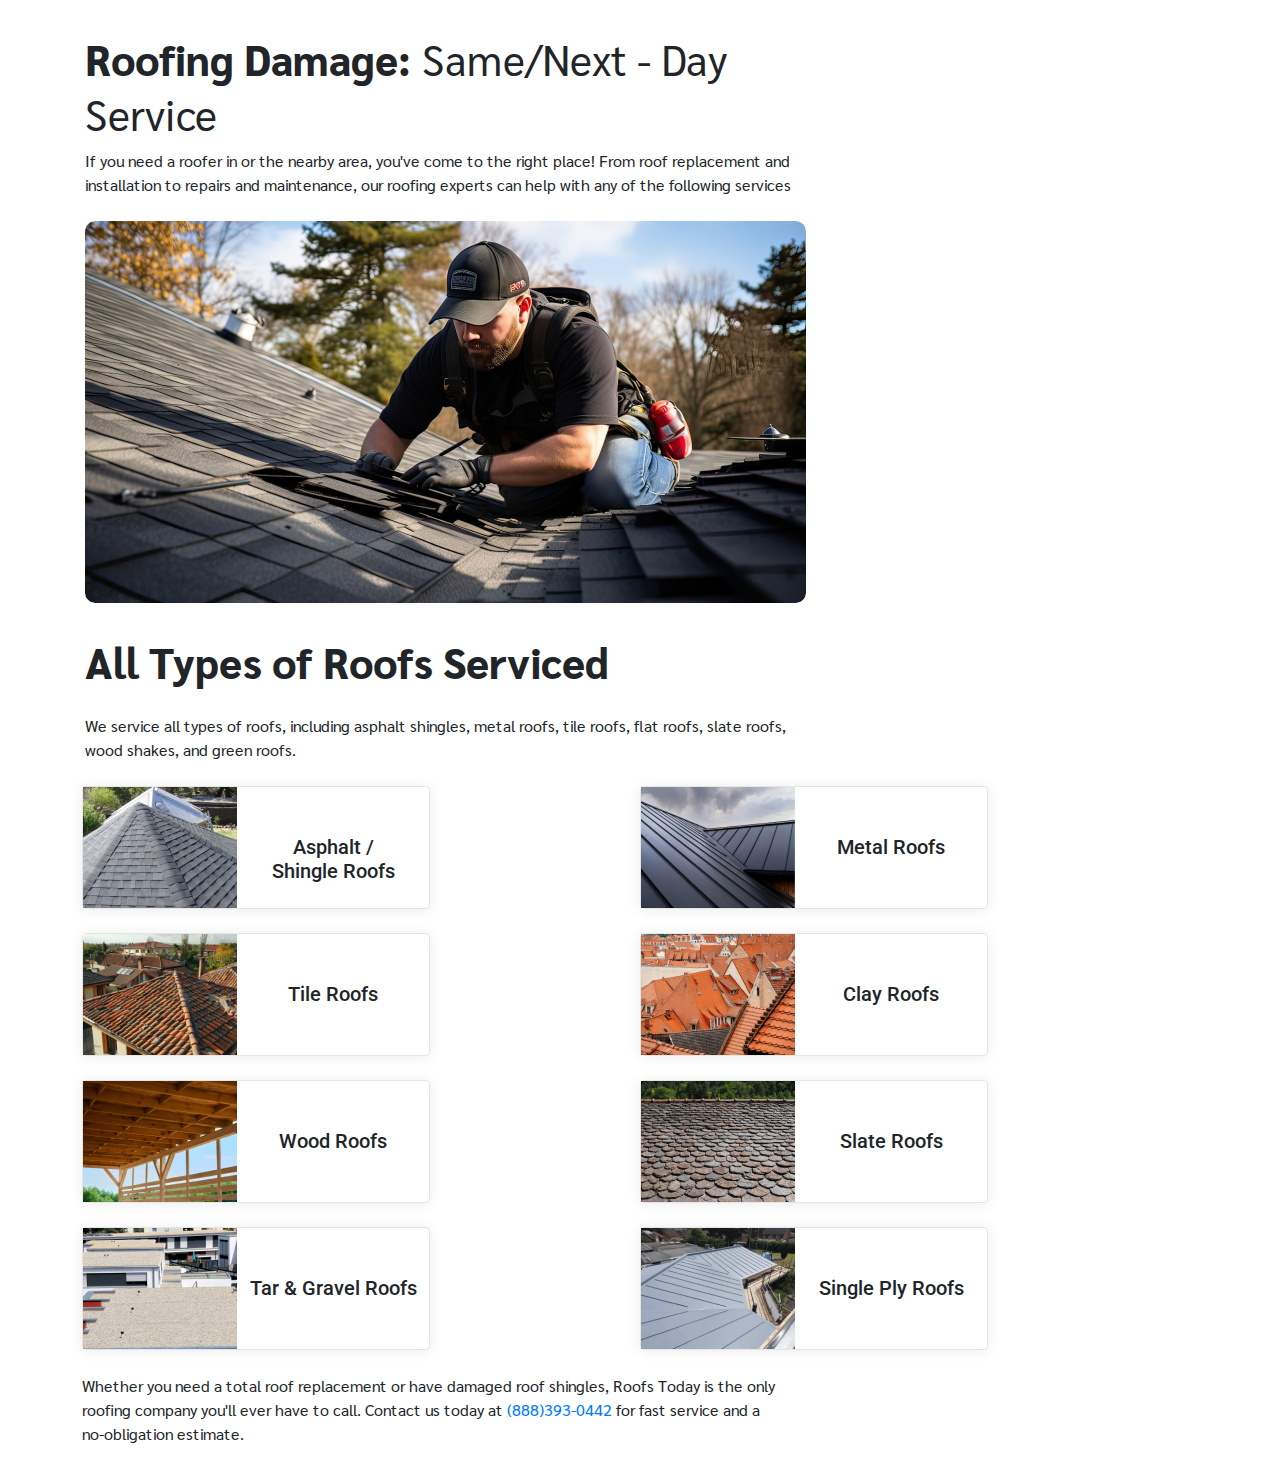
<file: harsh.html>
<!DOCTYPE html>
<html lang="en">

    <head>
        <meta charset="UTF-8">
        <meta name="viewport" content="width=device-width, initial-scale=1.0">
        <title>landing page</title>
        <link href="https://cdn.jsdelivr.net/npm/bootstrap@5.3.3/dist/css/bootstrap.min.css" rel="stylesheet"
            integrity="sha384-QWTKZyjpPEjISv5WaRU9OFeRpok6YctnYmDr5pNlyT2bRjXh0JMhjY6hW+ALEwIH" crossorigin="anonymous">
        <link rel="stylesheet" href="/harsh.css">
    </head>

    <body>
        <div class="container ">
            <h2 class="heading ">Roofing Damage: <span class="heading-span ">Same/Next - Day Service</span></h2>
            <div class="description">
                If you need a roofer in or the nearby area, you've come to the right place! From roof replacement and
                installation to repairs and maintenance, our roofing experts can help with any of the following services
            </div>
            <div class="image-container mt-4">
                <img class="man-img" src="/assets/image/png/man.png" alt="Roofing Service">
            </div>
        </div>
        <script src="https://cdn.jsdelivr.net/npm/bootstrap@5.3.3/dist/js/bootstrap.bundle.min.js"
            integrity="sha384-YvpcrYf0tY3lHB60NNkmXc5s9fDVZLESaAA55NDzOxhy9GkcIdslK1eN7N6jIeHz"
            crossorigin="anonymous"></script>
    </body>

</html>




<!DOCTYPE html>
<html lang="en">

    <head>
        <meta charset="UTF-8">
        <meta name="viewport" content="width=device-width, initial-scale=1.0">
        <title>Document</title>
        <link rel="stylesheet" href="https://stackpath.bootstrapcdn.com/bootstrap/4.5.2/css/bootstrap.min.css">
    </head>

    <body>
        <section>
            <div class="container">
                <h1 class=" head-1 mb-4">All Types of Roofs Serviced</h1>
                <p class=" para-1 mb-4">We service all types of roofs, including asphalt shingles, metal roofs, tile
                    roofs, flat roofs, slate roofs, wood shakes, and green roofs.</p>
                <div class="row  align-content-center text-center">
                    <div class="d-flex row">
                        <div class="col-md-6 col-12 mb-4">
                            <div class="cardd d-flex ">
                                <img src="/assets/image/png/asphalt.png" alt="Asphalt / Shingle Roofs">
                                <div class="card-body p-0">
                                    <h5 class="card-title  mt-5 mb-4">Asphalt / <br>Shingle Roofs</h5>
                                </div>
                            </div>
                        </div>
                        <div class="col-md-6 col-12 mb-4">
                            <div class="cardd d-flex ">
                                <img src="/assets/image/png/metal.png" alt="Asphalt / Shingle Roofs">
                                <div class="card-body p-0">
                                    <h5 class="card-title  mt-5 mb-4">Metal Roofs</h5>
                                </div>
                            </div>
                        </div>
                    </div>
                    <div class="d-flex row">
                        <div class="col-md-6 col-12 mb-4">
                            <div class="cardd d-flex ">
                                <img src="/assets/image/png/tile.png" alt="Asphalt / Shingle Roofs">
                                <div class="card-body p-0">
                                    <h5 class="card-title  mt-5 mb-4">Tile Roofs</h5>
                                </div>
                            </div>
                        </div>
                        <div class="col-md-6 col-12 mb-4">
                            <div class="cardd d-flex ">
                                <img src="/assets/image/png/clay.png" alt="Asphalt / Shingle Roofs">
                                <div class="card-body p-0">
                                    <h5 class="card-title  mt-5 mb-4">Clay Roofs</h5>
                                </div>
                            </div>
                        </div>
                    </div>
                    <div class="d-flex row">
                        <div class="col-md-6 col-12 mb-4">
                            <div class="cardd d-flex ">
                                <img src="/assets/image/png/wood.png" alt="Asphalt / Shingle Roofs">
                                <div class="card-body p-0">
                                    <h5 class="card-title  mt-5 mb-4">Wood Roofs</h5>
                                </div>
                            </div>
                        </div>
                        <div class="col-md-6 col-12 mb-4">
                            <div class="cardd d-flex ">
                                <img src="/assets/image/png/slate.png" alt="Asphalt / Shingle Roofs">
                                <div class="card-body p-0">
                                    <h5 class="card-title  mt-5 mb-4">Slate Roofs</h5>
                                </div>
                            </div>
                        </div>
                    </div>
                    <div class="d-flex row justify-content-center  align-items-center">
                        <div class="col-md-6 col-12 mb-4">
                            <div class="cardd d-flex ">
                                <img src="/assets/image/png/tar.png" alt="Asphalt / Shingle Roofs">
                                <div class="card-body p-0">
                                    <h5 class="card-title mt-5 mb-4"> Tar & Gravel Roofs</h5>
                                </div>
                            </div>
                        </div>
                        <div class="col-md-6 col-12 mb-4">
                            <div class="cardd d-flex ">
                                <img src="/assets/image/png/single.png" alt="Asphalt / Shingle Roofs">
                                <div class="card-body p-0">
                                    <h5 class="card-title  mt-5 mb-4"> Single Ply Roofs</h5>
                                </div>
                            </div>
                        </div>
                    </div>
                    <p class="para">Whether you need a total roof replacement or have damaged roof shingles, Roofs Today
                        is
                        the only roofing company you'll
                        ever have to call. Contact us today at <a href="tell:(888)393-0442">(888)393-0442</a> for fast
                        service
                        and
                        a no-obligation estimate.</p>
                </div>
            </div>
        </section>
    </body>

</html>
</file>
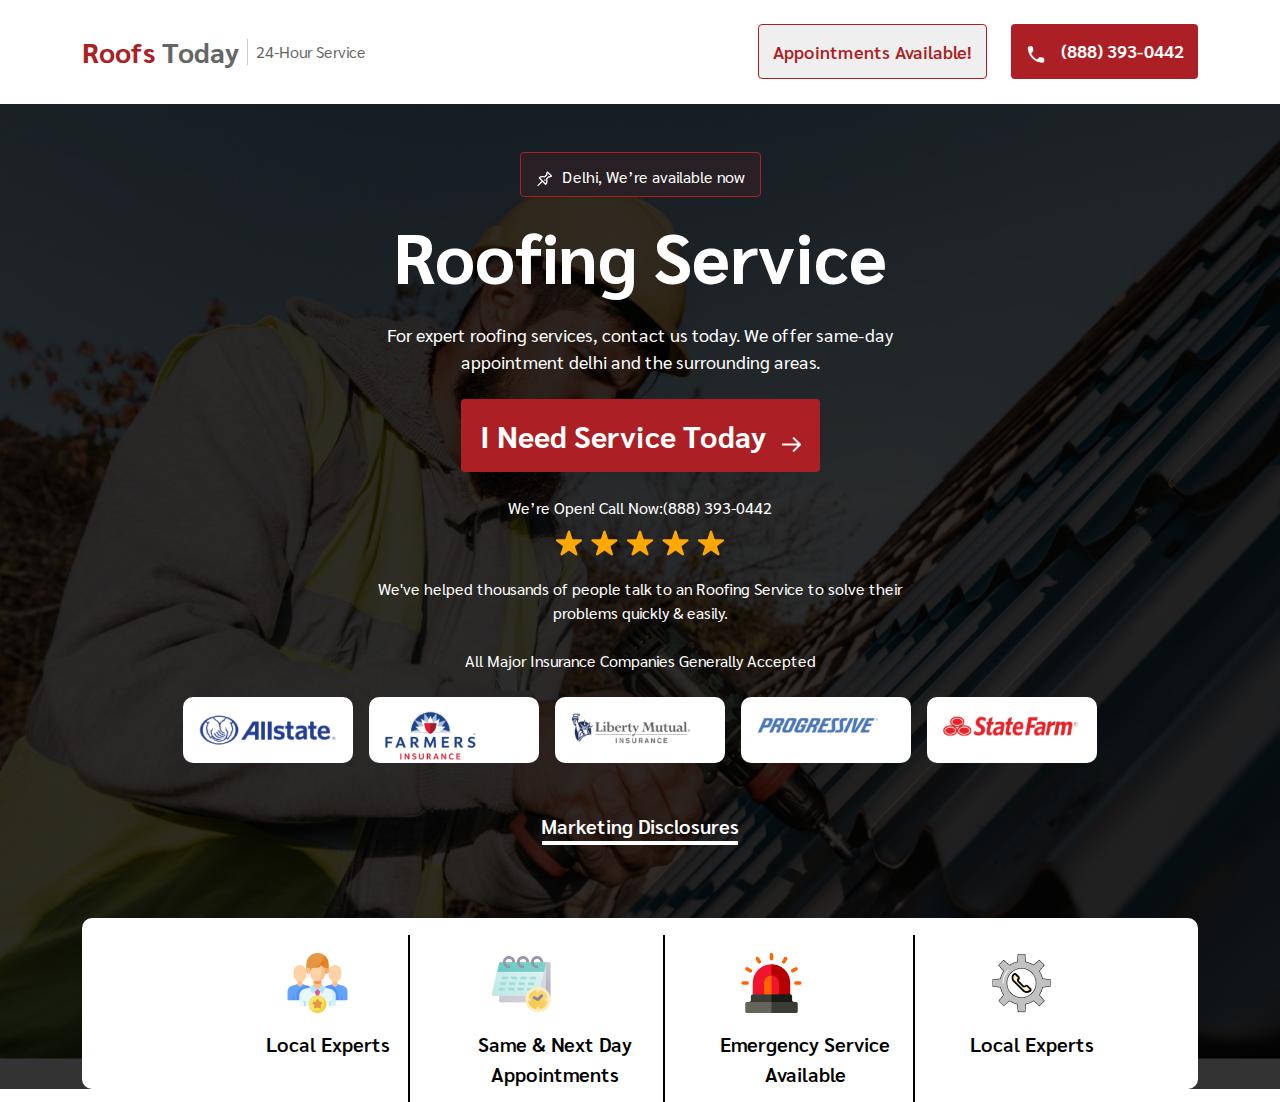
<file: main.html>
<!doctype html>
<html lang="en">

<head>
    <meta charset="utf-8">
    <meta name="viewport" content="width=device-width, initial-scale=1">
    <title>Roofs Today</title>
    <link href="https://cdn.jsdelivr.net/npm/bootstrap@5.3.3/dist/css/bootstrap.min.css" rel="stylesheet"
        integrity="sha384-QWTKZyjpPEjISv5WaRU9OFeRpok6YctnYmDr5pNlyT2bRjXh0JMhjY6hW+ALEwIH" crossorigin="anonymous">
    <link rel="stylesheet" href="/assets/css/main.css">
    <link rel="shortcut icon" href="/assets/image/webp/local-experts-img4.png" type="image/x-icon">
</head>

<body class="font-Sarabun">
    <!-- --------------------------------------nav bar------------------------------------ -->
    <header class="nav-bar">
        <div class="container">
            <nav class="d-flex justify-content-between align-items-center mt-4">
                <div class="d-flex align-items-center">
                    <h2 class="mb-0 hero-sec-head fs-3xl fw-bold">Roofs <span class="hero-sec-text fw-bold fs-3xl">
                            Today</span></h2>
                    <div class="ms-2 me-2">
                        <svg width="1" height="26" viewBox="0 0 1 26" fill="none" xmlns="http://www.w3.org/2000/svg">
                            <line opacity="0.2" x1="0.5" y1="0.0668946" x2="0.499999" y2="25.933" stroke="black" />
                        </svg>
                    </div>
                    <p class="mb-0 hero-sec-text fs-md fw-normal">24-Hour Service</p>
                </div>
                <div onclick="navbtn()" class="d-flex flex-column row-gap-1 d-lg-none">
                    <span class="d-flex bg-black nav-lines"></span>
                    <span class="d-flex bg-black nav-lines"></span>
                    <span class="d-flex bg-black nav-lines"></span>
                </div>
                <div id="show-nav" class="d-flex mobile-view  align-items-center gap-4">
                    <button class="hero-button-1 fs-lg fw-semibold mb-0">Appointments Available!</button>
                    <p class="hero-button-2 mb-0"><img src="/assets/image/svg/call.svg" alt="svg">
                        <a href="tel:+4733378901" class="text-decoration-none nav-number fs-lg fw-semibold mb-0">(888)
                            393-0442
                        </a>
                    </p>
                </div>
            </nav>
        </div>
    </header>
    <!-- ----------------------------hero section-------------------------------------- -->
    <section class="bg-image">
        <div class="container">
            <div class="hero-sec-box align-items-center justify-content-center d-flex pt-5">
                <p class="pin-button mb-0"> <img src="/assets/image/svg/pin-svg-button.svg" alt="pin-svg"><a
                        href="tel:Delhi," class="text-decoration-none text-white fs-md fw-normal ms-2">Delhi, We’re
                        available
                        now</a>
                </p>
            </div>
            <div class="text-center pt-3">
                <h2 class="sec-heading mb-0 fs-7xl fw-bold">Roofing Service</h2>
            </div>
            <div class="text-center hero-sec-para mx-auto d-flex fs-lg fw-normal pt-4">
                <p class="mb-0">For expert roofing services, contact us today. We offer same-day appointment
                    delhi and the
                    surrounding areas.</p>
            </div>
            <div class="text-center pt-4 pb-4">
                <button class="hero-sec-button"><span class="fs-4xl fw-bold">I Need Service Today</span><img
                        class="ms-3" src="/assets/image/svg/arrow-svg.svg" alt="svg"></button>
            </div>
            <div class="d-flex text-white justify-content-center">
                <p class="mb-0">We’re Open! Call Now:<a href="(888) 393-0442"
                        class="text-decoration-none text-white">(888)
                        393-0442</a></p>
            </div>
            <div class="text-center"><img src="/assets/image/svg/Star-svg.svg" alt="img" class="pt-2"></div>
            <div class="section-para text-center d-flex mx-auto">
                <p class="mb-0 pt-3">We've helped thousands of people talk to an Roofing Service to solve their problems
                    quickly & easily.
                </p>
            </div>
            <div class="text-white text-center pt-4">
                <p class="mb-0">All Major Insurance Companies Generally Accepted</p>
            </div>
            <div class="header-box d-flex justify-content-center gap-3 pt-4 flex-wrap">
                <div class="box"><img src="/assets/image/webp/all-state-img-1.png" alt="img"></div>
                <div class="box"><img src="/assets/image/webp/all-state-img-2.png" alt="img"></div>
                <div class="box"><img src="/assets/image/webp/all-state-img-3.png" alt="img"></div>
                <div class="box"><img src="/assets/image/webp/all-state-img-4.png" alt="img"></div>
                <div class="box"><img src="/assets/image/webp/all-state-img-5.png" alt="img"></div>
            </div>
            <div class="text-white text-center pt-5">
                <p class="fs-xl fw-semibold mb-0">Marketing Disclosures</p>
                <div class="under-line mx-auto"></div>
            </div>
            <div class="box-shadow mx-auto d-flex">
                <div class="mx-auto d-flex flex-wrap">
                    <div class="position-relative after-line">
                        <div class="shadow-image">
                            <img src="/assets/image/webp/local-experts-img1.png" alt="img"></div>
                        <p class="box-text mb-0 pt-3 fs-xl fw-semibold">Local Experts</p>
                    </div>
                    <div class="max-width-250 position-relative after-line">
                        <div class="shadow-image">
                            <img src="/assets/image/webp/local-experts-img2.png" alt="img"></div>
                        <p class="box-text mb-0 pt-3 fs-xl fw-semibold text-center">Same & Next Day
                            Appointments</p>
                    </div>
                    <div class="max-width-250 position-relative after-line">
                        <div class="shadow-image">
                            <img src="/assets/image/webp/local-experts-img4.png" alt="img"></div>
                        <p class="box-text mb-0 pt-3 fs-xl fw-semibold text-center">Emergency Service Available</p>
                    </div>
                    <div>
                        <div class="shadow-image">
                            <img src="/assets/image/webp/local-experts-img5.png" alt="img"></div>
                        <p class="box-text mb-0 pt-3 fs-xl fw-semibold">Local Experts</p>
                    </div>
                </div>
            </div>
        </div>
    </section>
    <script src="https://cdn.jsdelivr.net/npm/@popperjs/core@2.11.8/dist/umd/popper.min.js"
        integrity="sha384-I7E8VVD/ismYTF4hNIPjVp/Zjvgyol6VFvRkX/vR+Vc4jQkC+hVqc2pM8ODewa9r" crossorigin="anonymous">
    </script>
    <script src="https://cdn.jsdelivr.net/npm/bootstrap@5.3.3/dist/js/bootstrap.min.js"
        integrity="sha384-0pUGZvbkm6XF6gxjEnlmuGrJXVbNuzT9qBBavbLwCsOGabYfZo0T0to5eqruptLy" crossorigin="anonymous">
    </script>
    <script>
        const navbtn = () => {
            document.getElementById("show-nav").classList.toggle("start-0")
        }
    </script>
</body>

</html>
</file>
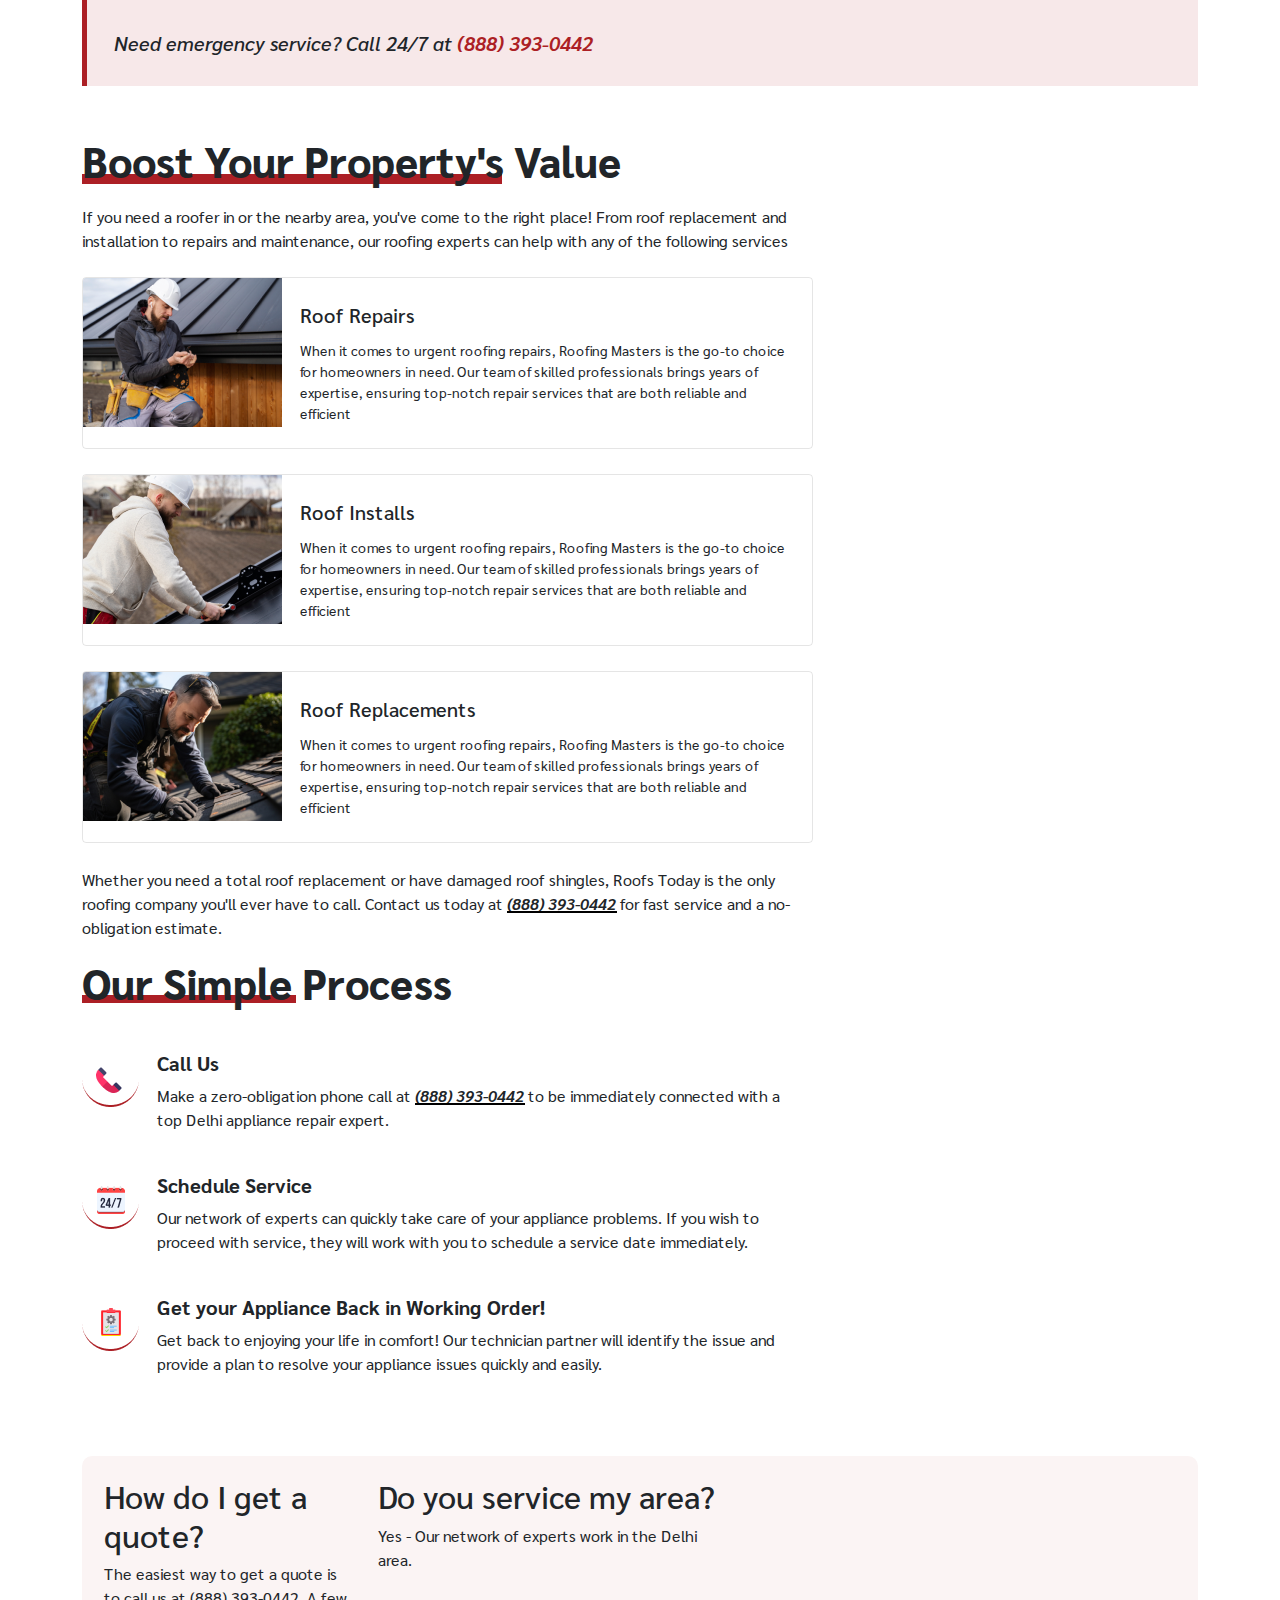
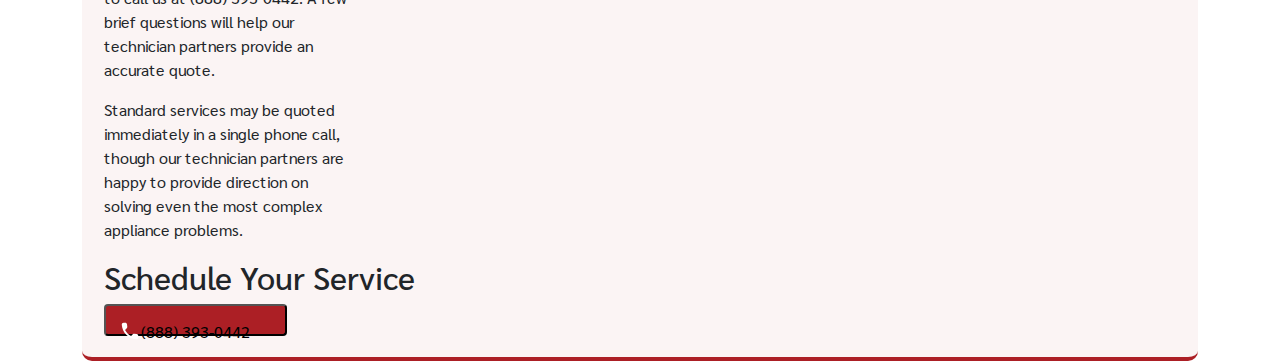
<file: property  value.html>
<!DOCTYPE html>
<html lang="en">

<head>
    <meta charset="UTF-8">
    <meta name="viewport" content="width=device-width, initial-scale=1.0">
    <title>Document</title>
    <link rel="stylesheet" href="./property value.css">
    <link href="https://cdn.jsdelivr.net/npm/bootstrap@5.3.3/dist/css/bootstrap.min.css" rel="stylesheet"
        integrity="sha384-QWTKZyjpPEjISv5WaRU9OFeRpok6YctnYmDr5pNlyT2bRjXh0JMhjY6hW+ALEwIH" crossorigin="anonymous">
</head>

<body>
    <section class="">
        <div class="container">
            <p class="sec-2-pragraph mb-5">Need emergency service? Call 24/7 at <tel><span class="tele-number"> (888)
                        393-0442</span></tel>
            </p>
            <h1 class="sec-2-heading mb-3 ">Boost Your Property's Value</h1>
            <p class="sec-2-subheading w-100 mb-4">If you need a roofer in or the nearby area, you've come to the right
                place! From roof replacement and
                installation to repairs and maintenance, our roofing experts can help with any of the following services
            </p>
            <div class="sec-2-card-parent ">
                <div class="sec-2-card d-flex gap-18 pr-24 flex-wrap mb-25">
                    <div>
                        <img class="sec-2-img" src="./assets/image/sec-2-card-img (1).png" alt="img">
                    </div>
                    <div>
                        <h3 class="mb-12 pt-24 sec-2-card-heading">Roof Repairs</h3>
                        <p class="m-0 pb-24 sec-2-card-para w-100 ">When it comes to urgent roofing repairs, Roofing
                            Masters is the go-to choice for homeowners
                            in need. Our team of skilled professionals brings years of expertise, ensuring top-notch
                            repair services that are both reliable and efficient</p>
                    </div>
                </div>
                <div class="sec-2-card d-flex gap-18 pr-24 flex-wrap mb-25">
                    <div>
                        <img class="sec-2-img" src="./assets/image/sec-2-card-img (2).png" alt="img">
                    </div>
                    <div>
                        <h3 class="mb-12 pt-24 sec-2-card-heading">Roof Installs</h3>
                        <p class="m-0 pb-24 sec-2-card-para w-100 ">When it comes to urgent roofing repairs, Roofing
                            Masters is the go-to choice for homeowners
                            in need. Our team of skilled professionals brings years of expertise, ensuring top-notch
                            repair services that are both reliable and efficient</p>
                    </div>
                </div>
                <div class="sec-2-card d-flex gap-18 pr-24 flex-wrap mb-25">
                    <div>
                        <img class="sec-2-img" src="./assets/image/sec-2-card-img (3).png" alt="img">
                    </div>
                    <div>
                        <h3 class="mb-12 pt-24 sec-2-card-heading">Roof Replacements</h3>
                        <p class="m-0 pb-24 sec-2-card-para w-100 ">When it comes to urgent roofing repairs, Roofing
                            Masters is the go-to choice for homeowners
                            in need. Our team of skilled professionals brings years of expertise, ensuring top-notch
                            repair services that are both reliable and efficient</p>
                    </div>
                </div>
            </div>
            <p class="sec-2-para-2 w-100">Whether you need a total roof replacement or have damaged roof shingles, Roofs
                Today is the only roofing
                company you'll ever have to call. Contact us today at <tel class="_"><span class="tele-number-2">(888)
                        393-0442</span></tel> for fast service and a
                no-obligation estimate.</p>
    </section>
    <section class="mt-90">
        <div class="container">
            <h1 class="sec-3-heading mb-40">Our Simple Process</h1>
            <div class="sec-3-card-parent mb-40">
                <div class="sec-3-card d-flex gap-18">
                    <div>
                        <img src="./assets/image/Frame 55.png" alt="img">
                    </div>
                    <div>
                        <h3 class="sec-3-card-heading">Call Us</h3>
                        <p class="sec-3-card-para mb-40">Make a zero-obligation phone call at <span
                                class="tele-number-2">(888) 393-0442</span> to
                            be immediately connected with a top
                            Delhi
                            appliance repair expert.</p>
                    </div>
                </div>
                <div class="sec-3-card d-flex gap-18">
                    <div>
                        <img src="./assets/image/Frame 55 (1).png" alt="img">
                    </div>
                    <div>
                        <h3 class="sec-3-card-heading">Schedule Service</h3>
                        <p class="sec-3-card-para mb-40">Our network of experts can quickly take care of your appliance
                            problems. If you wish to proceed with service, they will work with you to schedule a service
                            date immediately.</p>
                    </div>
                </div>
                <div class="sec-3-card d-flex gap-18">
                    <div>
                        <img src="./assets/image/Frame 55 (2).png" alt="img">
                    </div>
                    <div>
                        <h3 class="sec-3-card-heading">Get your Appliance Back in Working Order!</h3>
                        <p class="sec-3-card-para mb-40">Get back to enjoying your life in comfort! Our technician
                            partner
                            will identify the issue and provide a plan to resolve your appliance issues quickly and
                            easily.</p>
                    </div>
                </div>
            </div>
            <div class="sec-3-card-2-parent">
                <div class="row">
                    <div class="col-lg-3 col-12">
                        <h2>How do I get a quote?</h2>
                        <p class="sec-3-card-para-2 w-100">The easiest way to get a quote is to call us at <span
                                class="">(888) 393-0442.
                            </span> A few brief
                            questions will help
                            our technician partners provide an accurate quote.</p>
                        <p class="sec-3-card-para-2 w-100">Standard services may be quoted immediately in a single phone
                            call, though our technician
                            partners are happy to provide direction on solving even the most complex appliance problems.
                        </p>
                    </div>
                    <div class="col-lg-4 col-12 ">
                        <h2>Do you service my area?</h2>
                        <p>Yes - Our network of experts work in the Delhi area.</p>
                       <div>
                           <map name="map">
                                <iframe
                                    src="https://www.google.com/maps/embed?pb=!1m18!1m12!1m3!1d14021.53796146997!2d75.78618370239847!3d28.528160761546637!2m3!1f0!2f0!3f0!3m2!1i1024!2i768!4f13.1!3m3!1m2!1s0x3912fb715161b7b9%3A0x482e98edb973f04a!2z4KS44KS_4KSC4KSY4KS-4KSo4KWALCDgpLngpLDgpL_gpK_gpL7gpKPgpL4gMTI3MjAx!5e0!3m2!1shi!2sin!4v1724142698253!5m2!1shi!2sin"
                                    width="323" height="163" style="border:0;" allowfullscreen="" loading="lazy"
                                    referrerpolicy="no-referrer-when-downgrade"></iframe>
                            </map>
                       </div> 
                    </div>
                </div>
                <div class="justify-content-center ">
                    <h2 >Schedule Your Service</h2>
                    <button class="d-flex sec-3-call-btn">
                        <svg width="22" height="22" viewBox="0 0 22 22" fill="none" xmlns="http://www.w3.org/2000/svg">
                        <path d="M17.6268 13.9883L15.2985 13.7225C15.0247 13.6903 14.7472 13.7206 14.4868 13.8111C14.2264 13.9016 13.99 14.05 13.7951 14.245L12.1085 15.9317C9.50623 14.6082 7.3911 12.4931 6.06764 9.89082L7.76347 8.19499C8.15764 7.80082 8.35014 7.25082 8.28597 6.69166L8.02014 4.38166C7.96817 3.93448 7.75357 3.52204 7.41719 3.22285C7.08081 2.92366 6.64615 2.75862 6.19597 2.75916H4.61014C3.57431 2.75916 2.71264 3.62082 2.7768 4.65666C3.26264 12.485 9.52347 18.7367 17.3426 19.2225C18.3785 19.2867 19.2401 18.425 19.2401 17.3892V15.8033C19.2493 14.8775 18.5526 14.0983 17.6268 13.9883Z" fill="white"/>
                        </svg>
                        (888) 393-0442
                        </button>
                </div>
            </div>
        </div>
    </section>
    <script src="https://cdn.jsdelivr.net/npm/bootstrap@5.3.3/dist/js/bootstrap.bundle.min.js"
        integrity="sha384-YvpcrYf0tY3lHB60NNkmXc5s9fDVZLESaAA55NDzOxhy9GkcIdslK1eN7N6jIeHz"
        crossorigin="anonymous"></script>
</body>

</html>
</file>
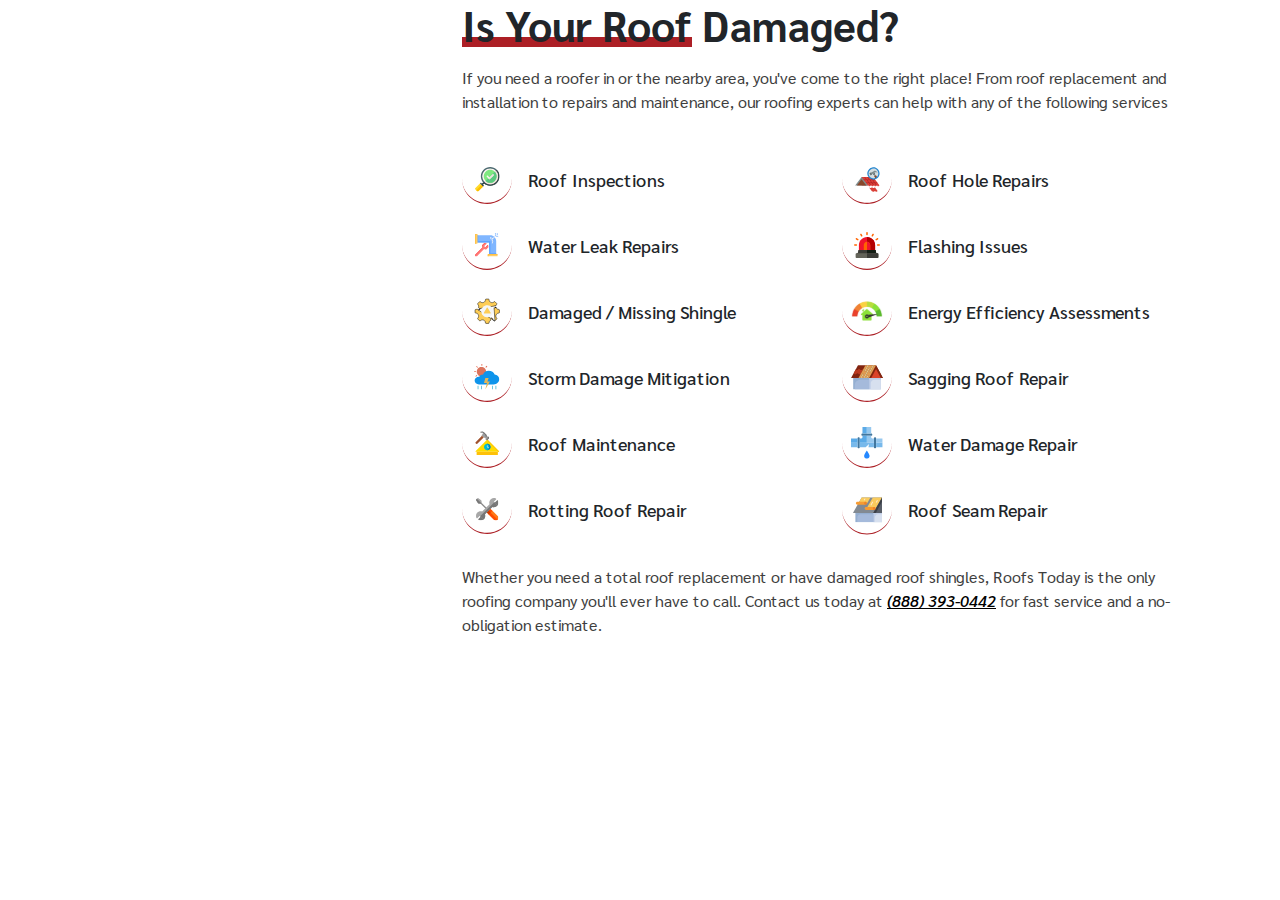
<file: roof-damage.html>
<!doctype html>
<html lang="en">

<head>
    <meta charset="utf-8">
    <meta name="viewport" content="width=device-width, initial-scale=1">
    <title>roof-damage</title>
    <link rel="stylesheet" href="assets/css/roof-damage.css">
    <link rel="stylesheet" href="assets/css/root.css">
    <link href="https://cdn.jsdelivr.net/npm/bootstrap@5.3.3/dist/css/bootstrap.min.css" rel="stylesheet"
        integrity="sha384-QWTKZyjpPEjISv5WaRU9OFeRpok6YctnYmDr5pNlyT2bRjXh0JMhjY6hW+ALEwIH" crossorigin="anonymous">
</head>

<body>
    <section>
        <div class="container">
            <div class="row">
                <div class="col-4"></div>
                <div class="col-8">
                    <h2 class="fs-5xl mb-3 fw-bolder"><span class="heading-underline"> Is Your Roof </span>Damaged?</h2>
                    <p class="color para">
                        If you need a roofer in or the nearby area, you've come to the right place! From roof
                        replacement
                        and
                        installation to repairs and maintenance, our roofing experts can help with any of the following
                        services
                    </p>
                    <div class="helplines ">
                        <div class="row row-gap-3 mb-30 mt-40">
                            <div class="col-lg-6 col-12">
                                <div class="roof-inspection d-flex align-items-center gap-3">
                                    <div>
                                        <img src="./assets/images/svg/secarch-icon.svg" alt="">
                                    </div>
                                    <div>
                                        <p class="mb-0 fs-lg fw-medium">Roof Inspections</p>
                                    </div>
                                </div>
                            </div>
                            <div class="col-lg-6 col-12">
                                <div class="roof-inspection d-flex align-items-center gap-3">
                                    <div>
                                        <img src="./assets/images/svg/roof-hole-svg.svg" alt="">
                                    </div>
                                    <div>
                                        <p class="mb-0 fs-lg fw-medium">Roof Hole Repairs</p>
                                    </div>
                                </div>
                            </div>
                            <div class="col-lg-6 col-12">
                                <div class="roof-inspection d-flex align-items-center gap-3">
                                    <div>
                                        <img src="./assets/images/svg/water-leak-svg.svg" alt="">
                                    </div>
                                    <div>
                                        <p class="mb-0 fs-lg fw-medium">Water Leak Repairs</p>
                                    </div>
                                </div>
                            </div>
                            <div class="col-lg-6 col-12">
                                <div class="roof-inspection d-flex align-items-center gap-3">
                                    <div>
                                        <img src="./assets/images/svg/flashing-issue-svg.svg" alt="">
                                    </div>
                                    <div>
                                        <p class="mb-0 fs-lg fw-medium">Flashing Issues</p>
                                    </div>
                                </div>
                            </div>
                            <div class="col-lg-6 col-12">
                                <div class="roof-inspection d-flex align-items-center gap-3">
                                    <div>
                                        <img src="./assets/images/svg/damaged-svg.svg" alt="">
                                    </div>
                                    <div>
                                        <p class="mb-0 fs-lg fw-medium">Damaged / Missing Shingle</p>
                                    </div>
                                </div>
                            </div>
                            <div class="col-lg-6 col-12">
                                <div class="roof-inspection d-flex align-items-center gap-3">
                                    <div>
                                        <img src="./assets/images/svg/energy-efficency-svg.svg" alt="">
                                    </div>
                                    <div>
                                        <p class="mb-0 fs-lg fw-medium">Energy Efficiency Assessments</p>
                                    </div>
                                </div>
                            </div>
                            <div class="col-lg-6 col-12">
                                <div class="roof-inspection d-flex align-items-center gap-3">
                                    <div>
                                        <img src="./assets/images/svg/storm-damage-svg.svg" alt="">
                                    </div>
                                    <div>
                                        <p class="mb-0 fs-lg fw-medium">Storm Damage Mitigation</p>
                                    </div>
                                </div>
                            </div>
                            <div class="col-lg-6 col-12">
                                <div class="roof-inspection d-flex align-items-center gap-3">
                                    <div>
                                        <img src="./assets/images/svg/sagging-roof.svg" alt="">
                                    </div>
                                    <div>
                                        <p class="mb-0 fs-lg fw-medium">Sagging Roof Repair</p>
                                    </div>
                                </div>
                            </div>
                            <div class="col-lg-6 col-12">
                                <div class="roof-inspection d-flex align-items-center gap-3">
                                    <div>
                                        <img src="./assets/images/svg/roof-maintainance.svg" alt="">
                                    </div>
                                    <div>
                                        <p class="mb-0 fs-lg fw-medium">Roof Maintenance</p>
                                    </div>
                                </div>
                            </div>
                            <div class="col-lg-6 col-12">
                                <div class="roof-inspection d-flex align-items-center gap-3">
                                    <div>
                                        <img src="./assets/images/svg/water-damage.svg" alt="">
                                    </div>
                                    <div>
                                        <p class="mb-0 fs-lg fw-medium">Water Damage Repair</p>
                                    </div>
                                </div>
                            </div>
                            <div class="col-lg-6 col-12">
                                <div class="roof-inspection d-flex align-items-center gap-3">
                                    <div>
                                        <img src="./assets/images/svg/rooting.svg" alt="">
                                    </div>
                                    <div>
                                        <p class="mb-0 fs-lg fw-medium">Rotting Roof Repair</p>
                                    </div>
                                </div>
                            </div>
                            <div class="col-lg-6 col-12">
                                <div class="roof-inspection d-flex align-items-center gap-3">
                                    <div>
                                        <img src="./assets/images/svg/roof-seam.svg" alt="">
                                    </div>
                                    <div>
                                        <p class="mb-0 fs-lg fw-medium">Roof Seam Repair</p>
                                    </div>
                                </div>
                            </div>
                        </div>
                    </div>
                    <p class="fw-normal fs-md roof-damage-text color para">Whether you need a total roof replacement or
                        have
                        damaged roof shingles, Roofs Today is the only roofing company you'll ever have to call. Contact
                        us today at <a href="tel:(888) 393-0442" class="text-black fw-medium fs-md style-italic">(888)
                            393-0442</a>
                        for fast service and a no-obligation estimate.</p>
                </div>
            </div>
        </div>
    </section>
    <script src="https://cdn.jsdelivr.net/npm/bootstrap@5.3.3/dist/js/bootstrap.bundle.min.js"
        integrity="sha384-YvpcrYf0tY3lHB60NNkmXc5s9fDVZLESaAA55NDzOxhy9GkcIdslK1eN7N6jIeHz"
        crossorigin="anonymous"></script>
</body>

</html>
</file>
<file: assets/css/style.css>
@import url(./root.css);
@import url('https://fonts.googleapis.com/css2?family=Sarabun:ital,wght@0,100;0,200;0,300;0,400;0,500;0,600;0,700;0,800;1,100;1,200;1,300;1,400;1,500;1,600;1,700;1,800&display=swap');

.font-Sarabun {
    font-family: "Sarabun", sans-serif;
}
.line-height-160{
    line-height: 160%;
}
.line-height-130{
    line-height: 130%;
}

/* ----------------nav-bar---------------- */
.hero-sec-head {
    color: #ac1f25;
    cursor: pointer;
}

.hero-sec-heading {
    color: #000000;
}

.hero-sec-text {
    color: #000000;
    opacity: 60%;
}

.hero-button-1 {
    border: 1px solid var(--red, #ac1f25);
    border-radius: 4px;
    padding: 13px 14px;
    color: var(--red, #ac1f25);
    transition: all 300ms linear;
}

.hero-button-1:hover {
    background-color: #ac1f25;
    color: white;
}

.hero-button-2 {
    background: var(--red, #ac1f25);
    color: white;
    padding: 13px 14px;
    border-radius: 4px;
    cursor: pointer;
    transition: all 300ms linear;
}

.hero-button-2:hover {
    background-color: #ac1f25;
    color: white;
}

.nav-number {
    color: white;
    margin-left: 10px;
}

/* -------------------------------hero- section----------------------- */
.bg-image {
    background-image: url(/assets/image/webp/hero-section-bg-img.png) !important;
    background-size: cover;
    background-repeat: no-repeat;
}

.pin-button {
    color: white;
    border: 1px solid var(--red, #ac1f25);
    background-color: #847778;
    padding: 12px 14px;
    border-radius: 4px;
    opacity: 0px;
    cursor: pointer;
    transition: all 300ms linear;
}

.sec-heading {
    color: white;
}

.hero-sec-para {
    color: white;
    max-width: 611px;
}

.hero-sec-button {
    padding: 14px 19px;
    border-radius: 4px;
    opacity: 0px;
    background: var(--red, #ac1f25);
    color: white;
    border: none;
    transition: all 300ms linear;
}

.hero-sec-button:hover {
    color: white;
}

.tranform-scale:hover {
    transform: scale(1.1);
}

.section-para {
    max-width: 572px;
    color: white;
}

.nav-lines {
    width: 35px;
    height: 5px;
    border-radius: 10px;
    position: relative;
    z-index: 3;
}

.py-14 {
    padding-top: 14px;
    padding-bottom: 14px;
}

.under-line {
    width: 196px;
    height: 4px;
    background: #fefefe;
}

.box {
    padding: 13px 16px;
    background-color: white;
    border-radius: 10px;
    cursor: pointer;
    transition: all .3s linear;
    align-content: center;
}

.box:hover {
    transform: scale(1.1);
}

.box-shadow {
    background: #ffffff;
    border-radius: 10px;
    max-width: 1140px;
    margin-top: 73px;
    transform: translate(0, 50%);
}

.white-box {
    display: flex;
    justify-content: space-around;
    padding:46px 20px;
    background-color: #ffffff;
    border-radius: 10px;
    box-shadow: 0 4px 8px rgba(0, 0, 0, 0.1);
    max-width: 1140px;
    width: 100%;
    margin: auto;
    transform: translate(0, 50%);
}
.line::after{
    content: "";
    width: 2px;
    height: 100%;
    background-image: linear-gradient(90deg, rgba(172, 31, 37, 0) 1%, #AC1F25 58%, rgba(172, 31, 37, 0) 100%);
    position: absolute;
    top:0;
    left: 100%;
}

.card {
    text-align: center;
    padding: 20px;
    border: none !important;
    max-width: 200px;
}

.card:not(:last-child) {
    border-right: 1px solid #e0e0e0;
}

.card img {
    width: 50px;
    height: 50px;
    margin-bottom: 10px;
}

.card h4 {
    margin: 0;
    font-size: 16px;
    color: #333;
}

.shadow-image {
    padding-left: 101px;
    padding-top: 35px;
}

.max-width-250 {
    max-width: 250px;
}

.box-text {
    padding-left: 80px;
    color: #000000;
}

/* ---------sticky-card--------------- */
.max-width-359 {
    max-width: 359px;
}

.max-width-285 {
    max-width: 285px;
}

.tel-btn {
    background-color: var(--red);
    transition: all .3s linear;
}

.sticky-card {
    box-shadow: 0px 10px 23.9px 0px #0000001C;
    border-radius: 6px;
}

.sticky {
    position: sticky;
    top: 0;
}

.my-27 {
    margin-top: 27px;
    margin-bottom: 27px;
}

/* --------------property-value--------------- */
.pt-206 {
    padding-top: 206px;
    padding-bottom: 135px;
}

.tele-number {
    font-size: 20px;
    font-style: italic;
    font-weight: 600;
    line-height: 24px;
    text-align: left;
    color: #AC1F25;
}

.tele-number-2 {
    font-size: 16px;
    font-style: italic;
    font-weight: 600;
    line-height: 24px;
    text-align: left;
    border-bottom: 2px solid black;
}


.sec-2-pragraph {
    font-size: 20px;
    font-style: italic;
    font-weight: 500;
    line-height: 24px;
    text-align: left;
    background-color: #AC1F251A;
    padding: 31px;
    box-shadow: 10px 0px 0px 0px #AC1F25 inset;
    max-width: 721px;
    transition: all 300ms linear;
}

.sec-2-pragraph:hover .tele-number {
    color: white;
}

.sec-2-pragraph:hover {

    box-shadow: 800px 0px 0px 0px #AC1F25 inset;
    color: white;
}

.sec-2-heading {
    font-size: 42px;
    font-weight: 800;
    line-height: 54.6px;
    text-align: left;
    position: relative;
}

.sec-2-heading:before {
    position: absolute;
    content: "";
    height: 10px;
    max-width: 420px;
    width: 100%;
    bottom: 5px;
    background: #AC1F25;
    z-index: -1;
}

.sec-2-subheading {
    max-width: 721px;
    font-size: 16px;
    font-weight: 400;
    line-height: 24px;
    text-align: left;
}

.sec-2-card {
    border: 1px solid #0000001A;
    max-width: 731px;
    width: 100%;
    border-radius: 4px;
    overflow: hidden;
}

.sec-2-card:hover {
    box-shadow: 0px 1px 13.7px 0px #00000014;
}

.sec-2-card-heading {
    font-size: 20px;
    font-weight: 500;
    line-height: 26px;
    text-align: left;
}

.sec-2-card-para {
    font-size: 14px;
    font-weight: 400;
    line-height: 21px;
    text-align: left;
    max-width: 487px;
}

.sec-2-para-2 {
    font-size: 16px;
    font-weight: 400;
    line-height: 24px;
    text-align: left;
    max-width: 720px;
}

.sec-2-img {
    max-width: 199px;
    min-width: 199px;
    min-height: auto;
    max-height: 149px;
}

/* ]================================= section-3 ================================= */
.sec-3-heading {
    font-weight: 800;
    line-height: 54.6px;
    text-align: left;
    position: relative;
}

.sec-3-heading::after {
    position: absolute;
    content: "";
    font-size: 42px;
    width: 214px;
    height: 8px;
    bottom: 7px;
    left: 0;
    z-index: -1;
    background-color: #AC1F25;
}

.sec-3-card-heading {
    font-size: 20px;
    font-weight: 700;
    line-height: 26px;
    text-align: left;

}

.sec-3-card-para {
    max-width: 644px;
    font-size: 16px;
    font-weight: 400;
    line-height: 24px;
    text-align: left;

}

.sec-3-card-para-2 {
    max-width: 296px;
    font-size: 16px;
    font-weight: 400;
    line-height: 24px;
    text-align: left;

}

.max-width-323 {
    max-width: 323px;
}

.sec-3-card-2-parent {
    background: #AC1F250D;
    border-bottom: 4px solid var(--red, #AC1F25);
    padding: 21px 22px;
    border-radius: 10px;
}

/* ========================================================================= */
.gap-18 {
    gap: 18px;
}

.mb-12 {
    margin-bottom: 12px;
}

.mb-25 {
    margin-bottom: 25px;
}

.mb-40 {
    margin-bottom: 40px;
}

.mt-90 {
    margin-top: 90px;
}

.pt-24 {
    padding-top: 24px;
}

.pb-24 {
    padding-bottom: 24px;
}

.roofing-damage-underline {
    position: relative;
}

.roofing-damage-underline:before {
    position: absolute;
    content: "";
    height: 10px;
    max-width: 383px;
    width: 100%;
    bottom: 5px;
    background: #AC1F25;
    z-index: -1;
}

/* --------------------------- */
.mb-30 {
    margin-bottom: 30px;
}

.mt-40 {
    margin-top: 40px !important;
}

.color {
    color: #3E3E3E;
}

.style-italic {
    font-style: italic;
}

.para {
    max-width: 721px;
    width: 100%;
}

.heading-underline {
    position: relative;
}

.heading-underline:before {
    position: absolute;
    content: "";
    height: 10px;
    max-width: 230px;
    width: 100%;
    bottom: 5px;
    background: #AC1F25;
    z-index: -1;
}

/* ------------------------------ */
.heading {
    font-family: "Sarabun", sans-serif;
    font-size: 42px;
    font-weight: 800;
    line-height: 54.6px;
    text-align: left;
    max-width: 721px;
}

.roof-inspection {
    cursor: pointer;
}

.para {
    max-width: 720px;
    font-family: "Sarabun", sans-serif;
    font-size: 16px;
    font-weight: 400;
    line-height: 24px;
    text-align: left;
    ;
}

.para-1 {
    max-width: 721px;
    font-family: "Sarabun", sans-serif;
    font-size: 16px;
    font-weight: 400;
    line-height: 24px;
    text-align: left;
}

.head-1 {
    font-family: "Sarabun", sans-serif;
    font-size: 42px;
    font-weight: 800;
    line-height: 54.6px;
    text-align: left;
}

.cardd {
    max-width: 348px;
    border-radius: 4px;
    border: 1px solid #0000001A;
    box-shadow: 0px 1px 13.7px 0px #00000014;
    cursor: pointer;
    margin-left: auto;
    margin-right: auto;
}

.num {
    font-family: "Sarabun", sans-serif;
    font-size: 16px;
    font-style: italic;
    font-weight: 600;
    line-height: 24px;
    text-align: left;
}

.man-img {
    max-width: 721px;
    border-radius: 10px;
    justify-content: start;
}

.description {
    font-family: "Sarabun", sans-serif;
    font-size: 16px;
    font-weight: 400;
    line-height: 24px;
    text-align: left;
    max-width: 721px;
}

.image-container {
    display: flex;
}

.image-container img {
    max-width: 100%;
    height: auto;
}

.heading-span {
    font-family: "Sarabun", sans-serif;
    font-size: 42px;
    font-weight: 400;
    line-height: 54.6px;
    text-align: left;
}

.type-of-roof-underline {
    position: relative;
}

.type-of-roof-underline:before {
    position: absolute;
    content: "";
    height: 10px;
    max-width: 420px;
    width: 100%;
    bottom: 7px;
    background: #AC1F25;
    z-index: -1;
}

/* ------------------- */

.heading-underline {
    position: relative;
}

.heading-underline:before {
    position: absolute;
    content: "";
    height: 10px;
    max-width: 240px;
    width: 100%;
    bottom: 7px;
    background: #AC1F25;
    z-index: -1;
}

.text-grey {
    color: var(--grey);
}

.para {
    max-width: 721px;
    margin-bottom: 40px;
}

.service-para {
    max-width: 721px;
    margin-bottom: 20px;
}

.style-italic {
    font-style: italic;
}

.mt-30 {
    margin-top: 30px;
}

/* ----------------------- */
.sec-8-subheading {
    font-weight: 400;
    line-height: 24px;
    max-width: 720px;
}

.sec-8-box {
    padding: 12px 13px;
    border-radius: 6px;
    border: 1px solid #0000001A;
}

.sec-8-box-para {
    max-width: 203px;
    font-weight: 400;
    line-height: 21px;
    text-align: center;
}

.sec-8-heading {
    max-width: 720px;
}

.sec-8-bold-heading {
    font-weight: 800;
    line-height: 54.6px;
}

.sec-8-para-2 {
    padding-left: 33px;
    background-color: #AC1F251A;
    max-width: 721px;
    padding: 22px 33px 22px 33px;
    max-width: 721px;
    box-shadow: 10px 0px 0px 0px #AC1F25 inset;
    transition: all 300ms linear;
}

.sec-8-pragraph-2:hover .tele-number-4 {
    color: white;
}

.sec-8-para-2:hover {
    box-shadow: 800px 0px 0px 0px #AC1F25 inset;
    color: white;
}

.tele-number-4 {
    font-style: italic;
    font-weight: 600;
    line-height: 24px;
    text-align: left;
    border-bottom: 2px solid black;
}

.sec-8-box :hover .tele-number-4{
    font-style: italic;
    font-weight: 600;
    line-height: 24px;
    text-align: left;
    border-bottom: 2px solid white;
}
/* -----------------footer----------------- */
.opacity-80 {
    opacity: 80% !important;
}

.footer-link {
    text-decoration: none;
    opacity: 80%;
    color: var(--white);
}

.height-1px {
    height: 1px;
    width: 100%;
    background-color: var(--white-gradient);
}

.mt-134 {
    margin-top: 134px;
}

.mb-20 {
    margin-bottom: 20px;
}

.max-width-625 {
    max-width: 625px;
}

.red-box-bg-layer {
    background-image: url(/assets/image/webp/footer-red-box-bg-layer.webp);
    background-position: center;
    background-size: cover;
    background-repeat: no-repeat;
    background-color: var(--red);
}

.transition {
    transition: all .3s linear;
}

.appointment-btn {
    padding: 14px 19px;
    color: var(--red);
    border: 0;
    border-radius: 4px;
}

.py-61 {
    padding-top: 61px;
    padding-bottom: 61px;
}

.red-box {
    transform: translate(0, -40%);
}

/* ------------margin-bottom-90------------ */
.mb-90 {
    margin-bottom: 80px;
}
.mb-30{
    margin-bottom: 30px;
}
.mb-70{
    margin-bottom: 65px;
}

/* ------------------------------------media-quary--------------------------- */
@media (max-width: 992px) {
    .mobile-view {
        justify-content: center;
        position: fixed;
        width: 100%;
        height: 100%;
        top: 0%;
        left: -100%;
        flex-direction: column;
        transition: all 300ms linear;
        background-color: white;
        z-index: 2;
    }

    .sticky {
        position: relative !important;
    }
    .line::after{
        display: none;
    }

}

@media (max-width: 768px) {
    .hero-sec-button {
        padding: 10px 13px;
    }

    .mt-134 {
        margin-top: 50px;
    }

    .white-box {
        transform: translate(0, 20%);
    }

    .appointment-btn {
        padding: 10px 15px;
    }
}
</file>
<file: assets/css/call-us.css>
@import url('https://fonts.googleapis.com/css2?family=Josefin+Sans:ital,wght@0,100..700;1,100..700&family=Manrope:wght@200..800&family=Plus+Jakarta+Sans:ital,wght@0,200..800;1,200..800&family=Poppins:ital,wght@0,100;0,200;0,300;0,400;0,500;0,600;0,700;0,800;0,900;1,100;1,200;1,300;1,400;1,500;1,600;1,700;1,800;1,900&family=Roboto:ital,wght@0,100;0,300;0,400;0,500;0,700;0,900;1,100;1,300;1,400;1,500;1,700;1,900&family=Sarabun:ital,wght@0,100;0,200;0,300;0,400;0,500;0,600;0,700;0,800;1,100;1,200;1,300;1,400;1,500;1,600;1,700;1,800&display=swap');

* {
    font-family: "Sarabun", sans-serif;
}

.heading-underline {
    position: relative;
}

.heading-underline:before {
    position: absolute;
    content: "";
    height: 10px;
    max-width: 240px;
    width: 100%;
    bottom: 7px;
    background: #AC1F25;
    z-index: -1;
}
.text-grey{
    color:var(--grey);
}
.para{
    max-width: 721px;
    margin-bottom: 40px;
}
.service-para{
    max-width: 721px;
    margin-bottom: 20px;
}
.style-italic {
    font-style: italic;
}
.mt-30{
    margin-top: 30px;
}
</file>
<file: assets/css/root.css>
:root{
    /*-------------font size-----------------*/
    --fs-7xl:70px;
    --fs-6xl:50px;
    --fs-5xl:42px;
    --fs-4xl:30px;
    --fs-3xl:28px;
    --fs-2xl:24px;
    --fs-xl:20px;
    --fs-lg:18px;
    --fs-md:16px;
    --fs-sm:14px;
    /*---------------color---------------*/
    --white:#FFFFFF;
    --white-gradient:#FFFFFF80;
    --red:#AC1F25;
    --grey:#3E3E3E;
}
.text-grey{
    color:var(--grey);
}
.fs-7xl{
    font-size:var(--fs-7xl);
}
.fs-6xl{
    font-size:var(--fs-6xl);
}
.fs-5xl{
    font-size:var(--fs-5xl);
}
.fs-4xl{
    font-size:var(--fs-4xl);
}
.fs-3xl{
    font-size:var(--fs-3xl);
}
.fs-2xl{
    font-size:var(--fs-2xl);
}
.fs-xl{
    font-size:var(--fs-xl);
}
.fs-lg{
    font-size:var(--fs-lg);
}
.fs-md{
    font-size:var(--fs-md);
}
.fs-sm{
    font-size:var(--fs-sm);
}
@media (max-width: 768px){
    :root{
    /*-------------font size-----------------*/
    --fs-7xl:60px;
    --fs-6xl:40px;
    --fs-5xl:38px;
    --fs-4xl:21px;
    --fs-3xl:20px;
    --fs-2xl:19px;
    --fs-xl:18px;
    --fs-lg:16px;
    --fs-md:14px;
    --fs-sm:12px;
}
}
</file>
<file: assets/css/footer.css>
@import url(./root.css);
.opacity-80{
    opacity: 80% !important;
}
.footer-link{
    text-decoration: none;
    opacity: 80%;
    color:var(--white);
}
.height-1px{
    height: 1px;
    width: 100%;
    background-color:var(--white-gradient);
}
.mt-134{
    margin-top: 134px;
}
.mb-20{
    margin-bottom: 20px;
}
.max-width-625{
    max-width: 625px;
}
.red-box-bg-layer{
    background-image:url(/assets/image/webp/footer-red-box-bg-layer.webp);
    background-position: center;
    background-size: cover;
    background-repeat: no-repeat;
    background-color:var(--red);
}
.transition{
    transition: all .3s linear;
}
.appointment-btn{
    padding: 14px 19px;
    color:var(--red);
    border:0;
    border-radius: 4px;
}
.appointment-btn:hover{
    transform: scale(1.1);
}
.py-61{
    padding-top: 61px;
    padding-bottom: 61px;
}
.red-box{
    transform: translate(0, -40%);
}
</file>
<file: harsh.css>
@import url('https://fonts.googleapis.com/css2?family=Inter:ital,opsz,wght@0,14..32,100..900;1,14..32,100..900&family=Josefin+Sans:ital,wght@0,100..700;1,100..700&family=Open+Sans:ital,wght@0,300..800;1,300..800&family=Plus+Jakarta+Sans:ital,wght@0,200..800;1,200..800&family=Poppins:ital,wght@0,100;0,200;0,300;0,400;0,500;0,600;0,700;0,800;0,900;1,100;1,200;1,300;1,400;1,500;1,600;1,700;1,800;1,900&family=Roboto:ital,wght@0,100;0,300;0,400;0,500;0,700;0,900;1,100;1,300;1,400;1,500;1,700;1,900&family=Rubik:ital,wght@0,300..900;1,300..900&family=Sarabun:ital,wght@0,100;0,200;0,300;0,400;0,500;0,600;0,700;0,800;1,100;1,200;1,300;1,400;1,500;1,600;1,700;1,800&display=swap');


.body {
    font-family: sans-serif;
}

.container {
    margin-top: 2rem;
}

.heading {
    font-family: "Sarabun", sans-serif;
    font-size: 42px;
    font-weight: 800;
    line-height: 54.6px;
    text-align: left;
    max-width: 721px;
}

.para {
    max-width: 720px;
    font-family: "Sarabun", sans-serif;
    font-size: 16px;
    font-weight: 400;
    line-height: 24px;
    text-align: left;
    ;
}

.para-1 {
    max-width: 721px;
    font-family: "Sarabun", sans-serif;
    font-size: 16px;
    font-weight: 400;
    line-height: 24px;
    text-align: left;
}

.head-1 {
    font-family: "Sarabun", sans-serif;
    font-size: 42px;
    font-weight: 800;
    line-height: 54.6px;
    text-align: left;
}

.cardd {
    max-width: 348px;
    border-radius: 4px;
    border: 1px solid #0000001A;
    box-shadow: 0px 1px 13.7px 0px #00000014;
}

.num {
    font-family: "Sarabun", sans-serif;
    font-size: 16px;
    font-style: italic;
    font-weight: 600;
    line-height: 24px;
    text-align: left;
}

.man-img {
    max-width: 721px;
    border-radius: 10px;
    justify-content: start;
}

.description {
    font-family: "Sarabun", sans-serif;
    font-size: 16px;
    font-weight: 400;
    line-height: 24px;
    text-align: left;
    max-width: 721px;
}

.image-container {
    display: flex;
}

.image-container img {
    max-width: 100%;
    height: auto;
}

.heading-span {
    font-family: "Sarabun", sans-serif;
    font-size: 42px;
    font-weight: 400;
    line-height: 54.6px;
    text-align: left;
}
</file>
<file: assets/css/main.css>
@import url("https://fonts.googleapis.com/css2?family=Audiowide&family=Montserrat:ital,wght@0,100..900;1,100..900&family=Open+Sans:ital,wght@0,300..800;1,300..800&family=Plus+Jakarta+Sans:ital,wght@0,200..800;1,200..800&family=Poppins:ital,wght@0,100;0,200;0,300;0,400;0,500;0,600;0,700;0,800;0,900;1,100;1,200;1,300;1,400;1,500;1,600;1,700;1,800;1,900&family=Roboto:ital,wght@0,100;0,300;0,400;0,500;0,700;0,900;1,100;1,300;1,400;1,500;1,700;1,900&family=Rubik:ital,wght@0,300..900;1,300..900&family=Sarabun:ital,wght@0,100;0,200;0,300;0,400;0,500;0,600;0,700;0,800;1,100;1,200;1,300;1,400;1,500;1,600;1,700;1,800&family=Ubuntu:ital,wght@0,300;0,400;0,500;0,700;1,300;1,400;1,500;1,700&display=swap");
@import url(/assets/css/root.css);
/* ----------------nav-bar---------------- */
.hero-sec-head {
  color: #ac1f25;
  cursor: pointer;
}
.hero-sec-heading {
  color: #000000;
}
.hero-sec-text {
  color: #000000;
  opacity: 60%;
}
.hero-button-1 {
  border: 1px solid var(--red, #ac1f25);
  border-radius: 4px;
  padding: 13px 14px;
  color: var(--red, #ac1f25);
  transition: all 300ms linear;
}
.hero-button-1:hover {
  background-color: #ac1f25;
  color: white;
  transform: scale(1.1);
}
.hero-button-2 {
  background: var(--red, #ac1f25);
  color: white;
  padding: 13px 14px;
  border-radius: 4px;
  cursor: pointer;
  transition: all 300ms linear;
}
.hero-button-2:hover {
  background-color: #ac1f25;
  color: white;
  transform: scale(1.1);
}
.nav-number {
  color: white;
  margin-left: 10px;
}
.font-Sarabun {
  font-family: "Sarabun", sans-serif !important;
}
/* -------------------------------hero- section----------------------- */
.bg-image {
  background-image: url(/assets/image/webp/hero-section-bg-img.png) !important;
  background-size: cover;
  background-repeat: no-repeat;
}
.pin-button {
  color: white;
  border: 1px solid var(--red, #ac1f25);
  width: 241px;
  height: 45px;
  padding: 12px 14px;
  border-radius: 4px;
  opacity: 0px;
  cursor: pointer;
  background-color: #282025;
  transition: all 300ms linear;
}
.pin-button:hover {
  background-color: #847778;
  transform: scale(1.1);
  border: none;
}
.sec-heading {
  color: white;
}
.hero-sec-para {
  color: white;
  max-width: 611px;
}
.hero-sec-button {
  padding: 14px 19px;
  border-radius: 4px;
  opacity: 0px;
  background: var(--red, #ac1f25);
  color: white;
  border: none;
  transition: all 300ms linear;
}
.hero-sec-button:hover {
  background-color: red;
  color: white;
  transform: scale(1.1);
}
.section-para {
  max-width: 572px;
  color: white;
}
.nav-lines {
  width: 35px;
  height: 5px;
  border-radius: 10px;
  position: relative;
  z-index: 3;
}
.nav-bar {
  height: 80px;
}
.under-line {
  width: 196px;
  height: 4px;
  background: #fefefe;
}
.box {
  width: 170px;
  height: 66px;
  padding: 13px 16px;
  background-color: white;
  border-radius: 10px;
  cursor: pointer;
}
.box-shadow {
  background: #ffffff;
  border-radius: 10px;
  max-width: 1140px;
  margin-top: 73px;
}
.shadow-image {
  padding-left: 101px;
  padding-top: 35px;
}
.max-width-250 {
  max-width: 250px;
}
.box-text {
  padding-left: 80px;
  color: #000000;
}

.after-line::after{
  content: "";
  position: absolute;
  width: 2px;
  height: 167px; 
  top: 10%;
  right: -10%;
  background-color: black;
  
}
/* ------------------------------------media-quary--------------------------- */
@media (max-width: 992px) {
  .mobile-view {
    justify-content: center;
    position: fixed;
    width: 100%;
    height: 100%;
    top: 0%;
    left: -100%;
    flex-direction: column;
    transition: all 300ms linear;
    background-color: white;
    z-index: 2;
  }
}
@media (max-width: 768px){
  .hero-sec-button{
    padding: 10px 13px;
  }
}
</file>
<file: property value.css>
@import url('https://fonts.googleapis.com/css2?family=Sarabun:ital,wght@0,100;0,200;0,300;0,400;0,500;0,600;0,700;0,800;1,100;1,200;1,300;1,400;1,500;1,600;1,700;1,800&display=swap');

* {
    font-family: "Sarabun", sans-serif;
}

.tele-number {
    font-size: 20px;
    font-style: italic;
    font-weight: 600;
    line-height: 24px;
    text-align: left;
    color: #AC1F25;
}

.tele-number-2 {
    font-size: 16px;
    font-style: italic;
    font-weight: 600;
    line-height: 24px;
    text-align: left;
    position: relative;
}

.tele-number-2::after {
    position: absolute;
    content: "";
    width: 110px;
    height: 2px;
    bottom: 1px;
    left: 0;
    background-color: black;
}

.sec-2-pragraph {
    font-size: 20px;
    font-style: italic;
    font-weight: 500;
    line-height: 24px;
    text-align: left;
    border-left: 5px solid var(--red, #AC1F25);
    background-color: #AC1F251A;
    padding: 31px 27px;
}

.sec-2-heading {
    font-size: 42px;
    font-weight: 800;
    line-height: 54.6px;
    text-align: left;
    position: relative;
}

.sec-2-heading:before {
    position: absolute;
    content: "";
    height: 10px;
    max-width: 420px;
    width: 100%;
    bottom: 5px;
    background: #AC1F25;
    z-index: -1;
}

.sec-2-subheading {
    max-width: 721px;
    font-size: 16px;
    font-weight: 400;
    line-height: 24px;
    text-align: left;
}

.sec-2-card {
    border: 1px solid #0000001A;
    max-width: 731px;
    width: 100%;
    border-radius: 4px;
    overflow: hidden;
}

.sec-2-card:hover {
    box-shadow: 0px 1px 13.7px 0px #00000014;
}

.sec-2-card-heading {
    font-size: 20px;
    font-weight: 500;
    line-height: 26px;
    text-align: left;
}

.sec-2-card-para {
    font-size: 14px;
    font-weight: 400;
    line-height: 21px;
    text-align: left;
    max-width: 487px;
}

.sec-2-para-2 {
    font-size: 16px;
    font-weight: 400;
    line-height: 24px;
    text-align: left;
    max-width: 720px;
}

.sec-2-img {
    max-width: 199px;
    min-width: 199px;
    min-height: auto;
    max-height: 149px;
}

/* ]================================= section-3 ================================= */
.sec-3-heading {
    font-size: 42px;
    font-weight: 800;
    line-height: 54.6px;
    text-align: left;
    position: relative;
}

.sec-3-heading::after {
    position: absolute;
    content: "";
    width: 214px;
    height: 8px;
    bottom: 7px;
    left: 0;
    z-index: -1;
    background-color: #AC1F25;
}

.sec-3-card-heading {
    font-size: 20px;
    font-weight: 700;
    line-height: 26px;
    text-align: left;

}

.sec-3-card-para {
    max-width: 644px;
    font-size: 16px;
    font-weight: 400;
    line-height: 24px;
    text-align: left;

}

.sec-3-card-para-2 {
    max-width: 296px;
    font-size: 16px;
    font-weight: 400;
    line-height: 24px;
    text-align: left;

}

.sec-3-card-2-parent {
    background: #AC1F250D;
    border-bottom: 4px solid var(--red, #AC1F25);
    padding: 21px 22px;
    border-radius: 10px;
}

.sec-3-call-btn {
    width: 183px;
    height: 5px;
    padding: 14px 13px 14px 13px;
    border-radius: 4px;
    background: var(--red, #AC1F25);

}

/* ========================================================================= */
.gap-18 {
    gap: 18px;
}

.mb-12 {
    margin-bottom: 12px;
}

.mb-25 {
    margin-bottom: 25px;
}

.mb-40 {
    margin-bottom: 40px;
}

.mb-90 {
    margin-bottom: 90px;
}

.pt-24 {
    padding-top: 24px;
}

.pb-24 {
    padding-bottom: 24px;
}

.pr-24 {
    padding-right: 24px;
}
</file>
<file: assets/css/roof-damage.css>
@import url('https://fonts.googleapis.com/css2?family=Josefin+Sans:ital,wght@0,100..700;1,100..700&family=Manrope:wght@200..800&family=Plus+Jakarta+Sans:ital,wght@0,200..800;1,200..800&family=Poppins:ital,wght@0,100;0,200;0,300;0,400;0,500;0,600;0,700;0,800;0,900;1,100;1,200;1,300;1,400;1,500;1,600;1,700;1,800;1,900&family=Roboto:ital,wght@0,100;0,300;0,400;0,500;0,700;0,900;1,100;1,300;1,400;1,500;1,700;1,900&family=Sarabun:ital,wght@0,100;0,200;0,300;0,400;0,500;0,600;0,700;0,800;1,100;1,200;1,300;1,400;1,500;1,600;1,700;1,800&display=swap');

* {
    font-family: "Sarabun", sans-serif;
}

.mb-30 {
    margin-bottom: 30px;
}

.mt-40 {
    margin-top: 40px !important;
}

.color {
    color: #3E3E3E;
}

.style-italic {
    font-style: italic;
}

.para {
    max-width: 721px;
    width: 100%;
}

.heading-underline {
    position: relative;
}

.heading-underline:before {
    position: absolute;
    content: "";
    height: 10px;
    max-width: 230px;
    width: 100%;
    bottom: 5px;
    background: #AC1F25;
    z-index: -1;
}
</file>
